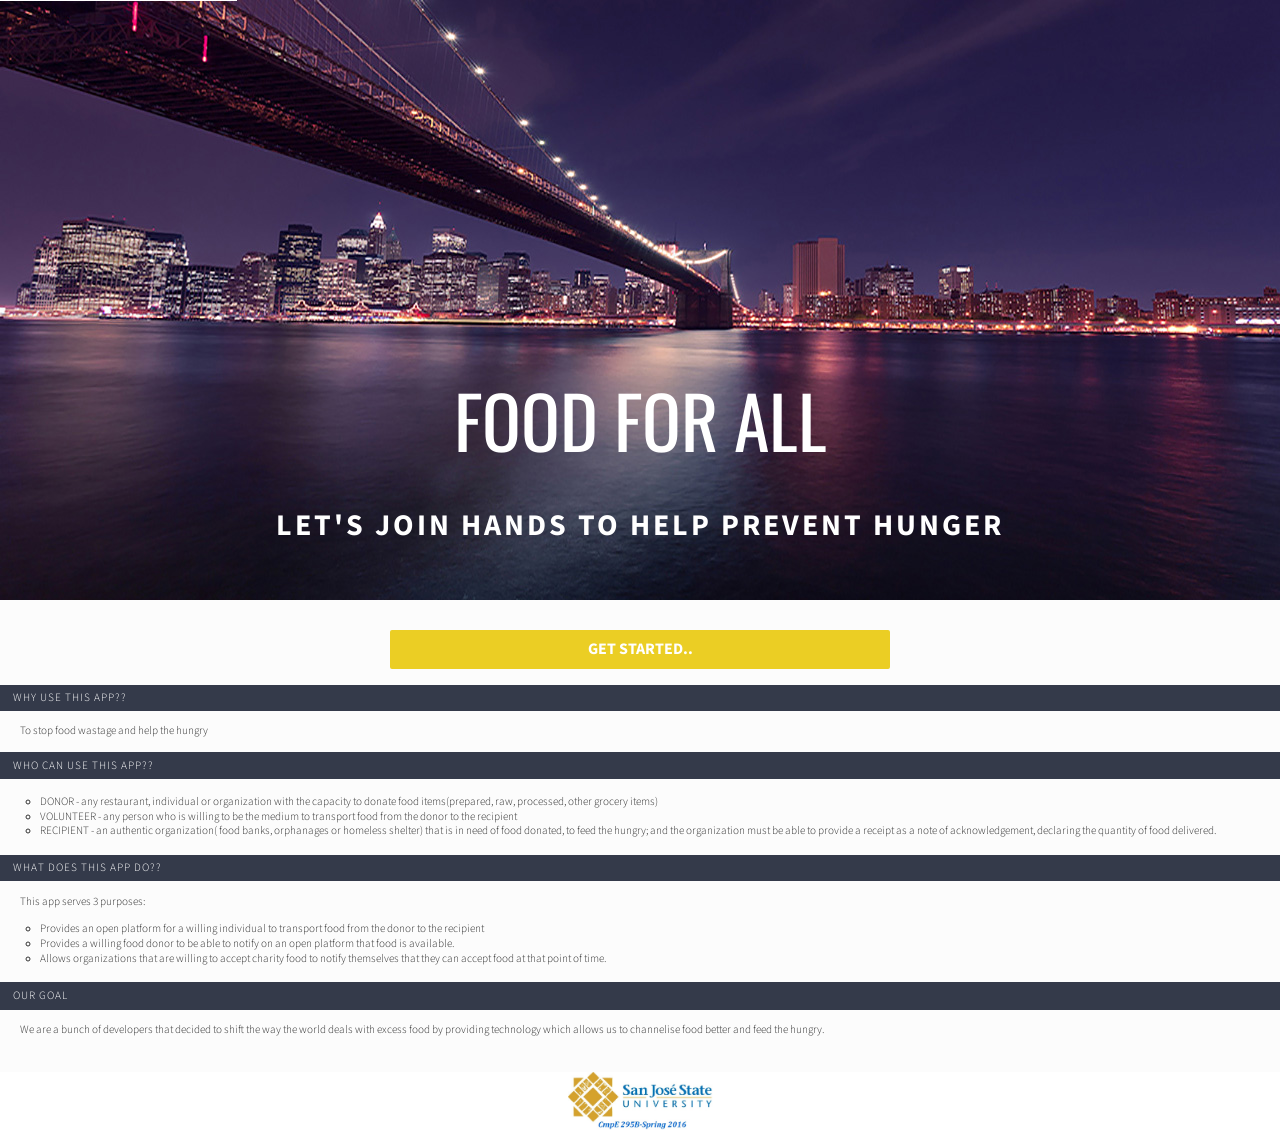
<file: HTML/index.html>
<!DOCTYPE html> 
<html> 
<head> 
<meta charset="utf-8">
<title>Food For All</title>
		<meta name="viewport" content="width=device-width, initial-scale=1.0, maximum-scale=1.0, user-scalable=no" />

		<!-- jQueryMobileCSS - styling-->
		<link rel="stylesheet" href="css/jqeury.mobile.theme.min.css" />
				
		<!-- jQueryMobile icons -->
		<link rel="stylesheet" href="css/jquery.mobile.icons.min.css" />
		
		<!-- jQueryMobile core CSS -->
		<link rel="stylesheet" href="css/jquery.mobile.min.css" />
		
		<!-- Owl stylesheet -->
		<link rel="stylesheet" href="css/owl.carousel.css">
		
		<!-- Owl Theme -->
		<link rel="stylesheet" href="css/owl.theme.css">
				
		<!-- NIGHTLY style -->
		<link rel="stylesheet" href="css/nightly.css" />
				
		<!-- Load Google Fonts -->
		<link href='http://fonts.googleapis.com/css?family=Source+Sans+Pro:300,400,600,700,900,300italic,400italic,600italic,700italic|Oswald:400,700' rel='stylesheet' type='text/css'>
		
		<!-- Load Font Awesome Icons -->
		<link rel="stylesheet" href="css/font-awesome.min.css">
		
		<!-- jQuery -->
		<script src="js/jquery.min.js"></script>
		
		<!-- jQueryMobile -->
		<script src="js/jquery.mobile.min.js"></script>
		
		<!-- Owl Carousel -->
		<script src="js/owl.carousel.min.js"></script>
		
		<!-- NIGHTLY JS -->
		<script src="js/nightly.js"></script>

		<!--<script type="text/javascript" src="http://ajax.googleapis.com/ajax/libs/jquery/1.3/jquery.min.js"></script>-->
		
		<script type="text/javascript">
 $(document).ready(function($) {
                            
                var time = 8; // time in seconds
                 
                  var $progressBar,
                      $bar, 
                      $elem, 
                      isPause, 
                      tick,
                      percentTime;
                 
              
                    $("#main-slider").owlCarousel({   
                          
                          slideSpeed : 700,
                          paginationSpeed : 700,
                          rewindSpeed : 1500,
                          singleItem : true,
						  pagination : false,
                          lazyLoad : true,
                          autoPlay : 10000,
                          stopOnHover : true,
                          navigation: false,
                          navigationText: [
                            "<i class='owl-nav-left fa fa-angle-left'></i>",
                            "<i class='owl-nav-right fa fa-angle-right'></i>"
                            ],
                          afterInit : progressBar,
                          afterMove : moved,
                          startDragging : pauseOnDragging
                       });
                 
                 
                    function progressBar(elem){
                      $elem = elem;
                      buildProgressBar();
                      start();
                    }
                 
                 
                    function buildProgressBar(){
                      $progressBar = $("<div>",{
                        id:"progressBar"
                      });
                      $bar = $("<div>",{
                        id:"bar"
                      });
                      $progressBar.append($bar).prependTo($elem);
                    }
                 
                    function start() {
                      
                      percentTime = 0;
                      isPause = false;
                      
                      tick = setInterval(interval, 10);
                    };
                 
                    function interval() {
                      if(isPause === false){
                        percentTime += 1 / time;
                        $bar.css({
                           width: percentTime+"%"
                         });
                         
                        if(percentTime >= 100){
                        
                          $elem.trigger('owl.next')
                        }
                      }
                    }
                 
                    function pauseOnDragging(){
                      isPause = true;
                    }
                 
                    function moved(){
                    
                      clearTimeout(tick);
                      start();
                    }
                 
                    
                     $elem.on('mouseover',function(){
                       isPause = true;
                     })
                     $elem.on('mouseout',function(){
                       isPause = false;
                     })
            })
			</script>

</head> 
<body>
<div data-role="page" id="page0" data-theme='b'>
<!-- BODY of PAGE-->
<div data-role="content">
		<div data-role="none" id="main-slider" class="owl-carousel">
                    <div class="item">
                      <img src="assets/blog-1.jpg" alt="pic1">
                      <div class="text">
                          <h1>Food for all</h1>
                          <h2>Let's join hands to help prevent hunger</h2>
                      </div>
                    </div>
                    <div class="item">
                      <img src="assets/blog-2.jpg" alt="pic2">
                      <div class="text">
                          <h1>Food for all</h1>
                          <h2>Stop food wastage and help the hungry!</h2>
                      </div>
                    </div>
    
                    <div class="item">
                      <img src="assets/blog-3.jpg" alt="pic3">
                      <div class="text">
                          <h1>Food for all</h1>
                          <h2>Donate or Volunteer to transfer food</h2>
                      </div>
                    </div>
    
                    <div class="item">
                      <img src="assets/blog-4.jpg" alt="pic4">
                      <div class="text">
                          <h1>Food for all</h1>
                          <h2>Channelising excess food to help a needy</h2>
                      </div>
                    </div>

                </div>
				<div style="text-align:center;">
						  <a href="FightHunger.html"><button data-role="none" class="nightly-button" style="font-weight:bold;" data-theme="a">GET STARTED..</button></a>
				</div>
				<div data-role="none">
				<p>
                <ul data-role="listview" data-icon="false" data-divider-theme="c">
				<li data-role="list-divider" style="font-size:70%;">Why use this app??</li>
                        <p style="margin-left:20px; font-size:70%;">To stop food wastage and help the hungry</p>
				<li data-role="list-divider" style="font-size:70%;">Who can use this app??</li>
					<p><ul style="font-size:70%;">
							<li>DONOR - any restaurant, individual or organization with the capacity to donate food items(prepared, raw, processed, other grocery items)</li>
							<li>VOLUNTEER - any person who is willing to be the medium to transport food from the donor to the recipient</li>
							<li>RECIPIENT - an authentic organization( food banks, orphanages or  homeless shelter) that is in need of food donated, to feed the hungry; and the organization must be able to provide a receipt as a note of acknowledgement, declaring the quantity of food delivered.</li>
						</ul></p>
					<li data-role="list-divider" style="font-size:70%;">What does this app do??</li>
                        <p style="margin-left:20px; font-size:70%;">This app serves 3 purposes:
						<ul style="font-size:70%;">
							<li>Provides an open platform for a willing individual to transport food from the donor to the recipient</li>
							<li>Provides a willing food donor to be able to notify on an open platform that food is available.</li>
							<li>Allows organizations that are willing to accept charity food to notify themselves that they can accept food at that point of time.</li>
						</ul></p>
						<li data-role="list-divider" style="font-size:70%;">OUR GOAL</li>
                        <p style="margin-left:20px; font-size:70%;">We are a bunch of developers that decided to shift the way the world deals with excess food by providing technology which allows us to channelise food better and feed the hungry.</p>
				</ul>
                </p>
				</div>
</div>
	<!--FOOTER OF PAGE-->
 <div data-role="footer" data-theme="none" data-border="false">
 <div style="text-align:center;">
				<img src="assets/logo.jpg" alt="logo" width="145" />
				</div>
            </div>
</div>                	
</body>
</html>
</file>
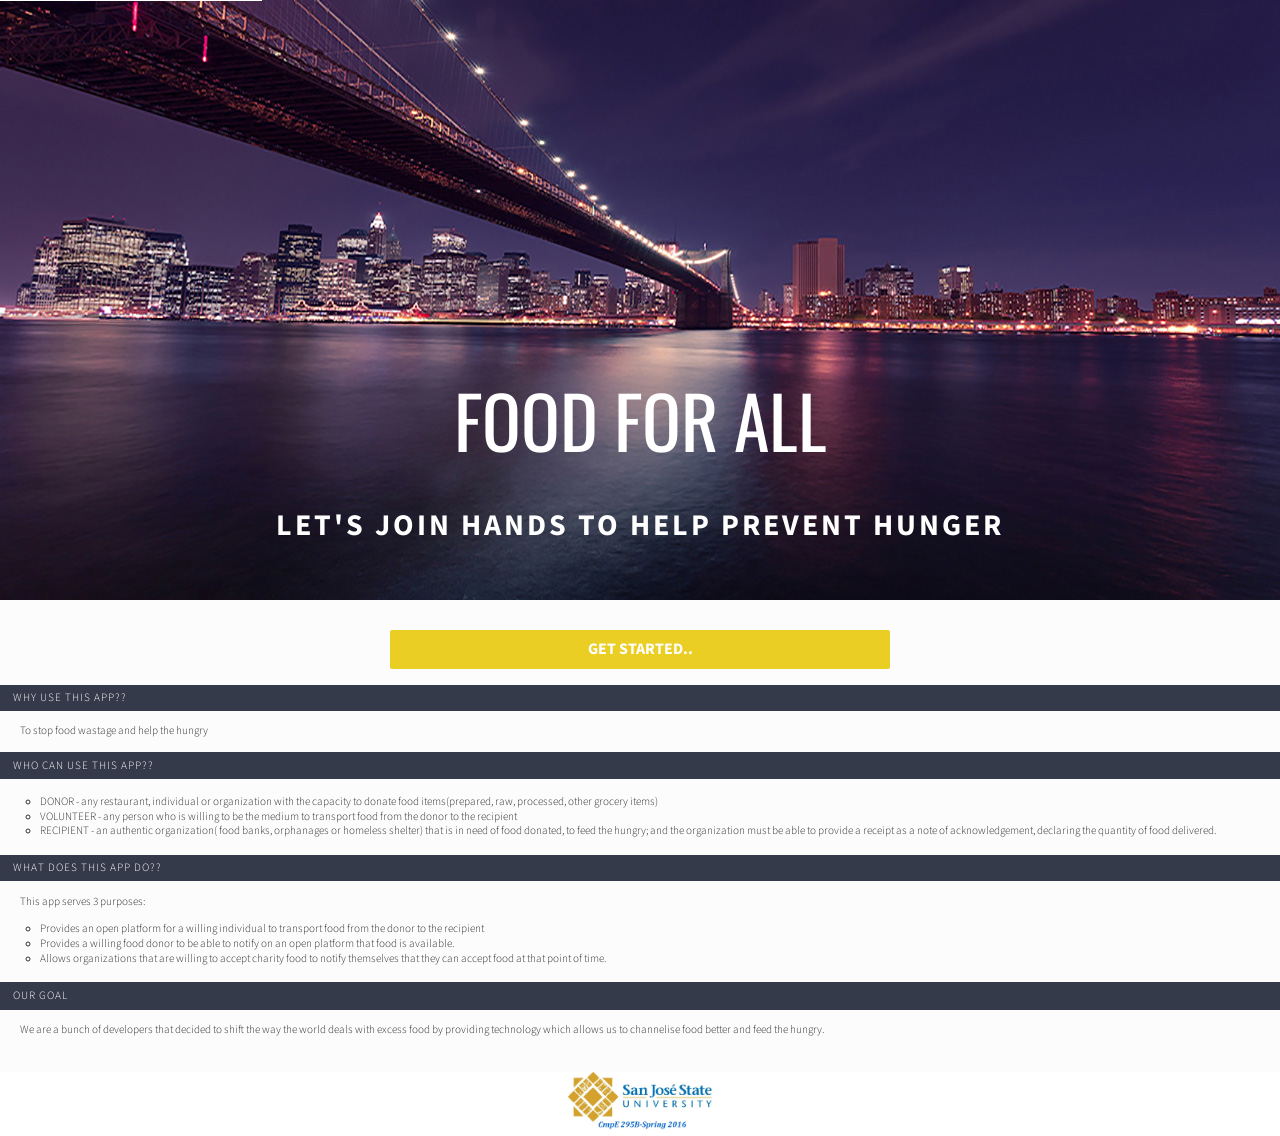
<file: HTML/about.html>
<!DOCTYPE html> 
<html> 
<head> 
<meta charset="utf-8">
<title>Food For All</title>
		<meta name="viewport" content="width=device-width, initial-scale=1.0, maximum-scale=1.0, user-scalable=no" />

		<!-- jQueryMobileCSS - styling-->
		<link rel="stylesheet" href="css/jqeury.mobile.theme.min.css" />
				
		<!-- jQueryMobile icons -->
		<link rel="stylesheet" href="css/jquery.mobile.icons.min.css" />
		
		<!-- jQueryMobile core CSS -->
		<link rel="stylesheet" href="css/jquery.mobile.min.css" />
		
		<!-- Owl stylesheet -->
		<link rel="stylesheet" href="css/owl.carousel.css">
		
		<!-- Owl Theme -->
		<link rel="stylesheet" href="css/owl.theme.css">
				
		<!-- NIGHTLY style -->
		<link rel="stylesheet" href="css/nightly.css" />
				
		<!-- Load Google Fonts -->
		<link href='http://fonts.googleapis.com/css?family=Source+Sans+Pro:300,400,600,700,900,300italic,400italic,600italic,700italic|Oswald:400,700' rel='stylesheet' type='text/css'>
		
		<!-- Load Font Awesome Icons -->
		<link rel="stylesheet" href="css/font-awesome.min.css">
		
		<!-- jQuery -->
		<script src="js/jquery.min.js"></script>
		
		<!-- jQueryMobile -->
		<script src="js/jquery.mobile.min.js"></script>
		
		<!-- Owl Carousel -->
		<script src="js/owl.carousel.min.js"></script>
		
		<!-- NIGHTLY JS -->
		<script src="js/nightly.js"></script>

		<!--<script type="text/javascript" src="http://ajax.googleapis.com/ajax/libs/jquery/1.3/jquery.min.js"></script>-->
		
		<script type="text/javascript">
		if(!(localStorage.length))
	{
		window.location.href="index.html";
	}
 $(document).ready(function($) {
                            
                var time = 8; // time in seconds
                 
                  var $progressBar,
                      $bar, 
                      $elem, 
                      isPause, 
                      tick,
                      percentTime;
                 
              
                    $("#main-slider").owlCarousel({   
                          
                          slideSpeed : 700,
                          paginationSpeed : 700,
                          rewindSpeed : 1500,
                          singleItem : true,
						  pagination : false,
                          lazyLoad : true,
                          autoPlay : 10000,
                          stopOnHover : true,
                          navigation: false,
                          navigationText: [
                            "<i class='owl-nav-left fa fa-angle-left'></i>",
                            "<i class='owl-nav-right fa fa-angle-right'></i>"
                            ],
                          afterInit : progressBar,
                          afterMove : moved,
                          startDragging : pauseOnDragging
                       });
                 
                 
                    function progressBar(elem){
                      $elem = elem;
                      buildProgressBar();
                      start();
                    }
                 
                 
                    function buildProgressBar(){
                      $progressBar = $("<div>",{
                        id:"progressBar"
                      });
                      $bar = $("<div>",{
                        id:"bar"
                      });
                      $progressBar.append($bar).prependTo($elem);
                    }
                 
                    function start() {
                      
                      percentTime = 0;
                      isPause = false;
                      
                      tick = setInterval(interval, 10);
                    };
                 
                    function interval() {
                      if(isPause === false){
                        percentTime += 1 / time;
                        $bar.css({
                           width: percentTime+"%"
                         });
                         
                        if(percentTime >= 100){
                        
                          $elem.trigger('owl.next')
                        }
                      }
                    }
                 
                    function pauseOnDragging(){
                      isPause = true;
                    }
                 
                    function moved(){
                    
                      clearTimeout(tick);
                      start();
                    }
                 
                    
                     $elem.on('mouseover',function(){
                       isPause = true;
                     })
                     $elem.on('mouseout',function(){
                       isPause = false;
                     })
            })
			//Function navigate ... about.html
function navigate()
			{
			var role=localStorage.getItem("role");
			if(role=="donor")
			{
			document.getElementById('navigat').href="donoractivitypage.html";
			}
			else if(role=="volunteer")
			{
				document.getElementById('navigat').href="volactivitypage.html";
				
			}
			else
			{
				document.getElementById('navigat').href="recactivitypage.html";
			}
			}
			</script>

</head> 
<body>
<div data-role="page" id="pageAbout" data-theme='b'>
<div data-role="panel" data-display="push" id="sidebar" data-theme="a">
	             <ul data-role="listview">
	                     	<li data-icon='false'><a data-ajax="false" id="navigat" href="#" onclick="navigate();"><i class="fa fa-home fa-fw"></i>Home</a></li>
							<li data-icon='false'><a data-ajax="false" href="about.html"><i class="fa fa-file-o fa-fw"></i>About</a></li>
							<li data-icon='false'><a data-ajax="false" href="#"><i class="fa fa-clock-o fa-fw"></i>History</a></li>
							<li data-icon='false' class="menu-item-has-children"><a href="#"><i class="fa fa-exchange fa-fw"></i>Contact Us</a>
								<ul data-role="listview" class="sub-menu">
									<li data-icon='false'><a data-ajax="false" href="mailto:cmpe295asjsu@gmail.com"><i class="fa fa-envelope fa-fw"></i>Email</a></li>
									<li data-icon='false'><a data-ajax="false" href="tel:4088169958"><i class="fa fa-phone fa-fw"></i>Call</a></li>
								</ul>
							</li>
						
							<li data-icon='false' class="menu-item-has-children"><a href="#"><i class="fa fa-user fa-fw"></i>Tell Friends</a>
								<ul data-role="listview" class="sub-menu">
									<li data-icon='false'><a data-ajax="false" href="#"><i class="fa fa-facebook fa-fw"></i>Facebook</a></li>
									<li data-icon='false'><a data-ajax="false" href="#"><i class="fa fa-twitter fa-fw"></i>Twitter</a></li>
								</ul>						
							</li>
							<li data-icon='false'><a data-ajax="false" href="logout.html"><i class="fa fa-key fa-fw"></i>Logout</a></li>

				</ul>                         
	         </div>
			 
<!--HEADER OF PAGE-->
		
	         <div data-role="header" data-tap-toggle="false" data-theme='b'>
	             <a href='#sidebar' data-role="none"><img src="images/menu-icon.png" alt="sidebar" id="header-menu-icon" /></a>
	             <h1 class="header-title">Food For All</h1>    
	         </div>
<!-- BODY of PAGE-->
<div data-role="content">
		<div data-role="none" id="main-slider" class="owl-carousel">
                    <div class="item">
                      <img src="assets/blog-1.jpg" alt="pic1">
                      <div class="text">
                          <h1>Food for all</h1>
                          <h2>Let's join hands to help prevent hunger</h2>
                      </div>
                    </div>
                    <div class="item">
                      <img src="assets/blog-2.jpg" alt="pic2">
                      <div class="text">
                          <h1></h1>
                          <h2>Stop food wastage and help the hungry!</h2>
                      </div>
                    </div>
    
                    <div class="item">
                      <img src="assets/blog-3.jpg" alt="pic3">
                      <div class="text">
                          <h1>Food for all</h1>
                          <h2>Donate or Volunteer to transfer food</h2>
                      </div>
                    </div>
    
                    <div class="item">
                      <img src="assets/blog-4.jpg" alt="pic4">
                      <div class="text">
                          <h1>Food for all</h1>
                          <h2>Channelising excess food to help a needy</h2>
                      </div>
                    </div>

                </div>
				
						  <h3>About 'Food for all'</h3>
			
				<div data-role="none">
				<p>
                <ul data-role="listview" data-icon="false" data-divider-theme="b">
				<li data-role="list-divider" style="font-size:70%;">Why use this app??</li>
                        <p style="margin-left:20px; font-size:70%;">To stop food wastage and help the hungry</p>
				<li data-role="list-divider" style="font-size:70%;">Who can use this app??</li>
					<p><ul style="font-size:70%;">
							<li>DONOR - any restaurant, individual or organization with the capacity to donate food items(prepared, raw, processed, other grocery items)</li>
							<li>VOLUNTEER - any person who is willing to be the medium to transport food from the donor to the recipient</li>
							<li>RECIPIENT - an authentic organization( food banks, orphanages or  homeless shelter) that is in need of food donated, to feed the hungry; and the organization must be able to provide a receipt as a note of acknowledgement, declaring the quantity of food delivered.</li>
						</ul></p>
					<li data-role="list-divider" style="font-size:70%;">What does this app do??</li>
                        <p style="margin-left:20px; font-size:70%;">This app serves 3 purposes:
						<ul style="font-size:70%;">
							<li>Provides an open platform for a willing individual to transport food from the donor to the recipient</li>
							<li>Provides a willing food donor to be able to notify on an open platform that food is available.</li>
							<li>Allows organizations that are willing to accept charity food to notify themselves that they can accept food at that point of time.</li>
						</ul></p>
						<li data-role="list-divider" style="font-size:70%;">OUR GOAL</li>
                        <p style="margin-left:20px; font-size:70%;">We are a bunch of developers that decided to shift the way the world deals with excess food by providing technology which allows us to channelise food better and feed the hungry.</p>
				</ul>
                </p>
				</div>
</div>
	<!--FOOTER OF PAGE-->
 <div data-role="footer" data-theme="none" data-border="false">
 <div style="text-align:center;">
				<img src="assets/logo.jpg" alt="logo" width="145" />
				</div>
            </div>
			<div data-role="footer" data-position="fixed" data-border="false" data-tap-toggle="false">
            	<div data-role="navbar">
            		<ul>
            			<li><a href="contact.php"><i class="fa fa-map-marker fa-fw"></i><span>Map</span></a></li>
            			<li><a href="tel:123456789"><i class="fa fa-phone fa-fw"></i><span>Call</span></a></li>
            			<li><a href="mailto:cmpe295asjsu@gmail.com"><i class="fa fa-envelope fa-fw"></i><span>E-mail</span></a></li>
            			<li><a href="https://www.facebook.com/lukepostulka"><i class="fa fa-facebook fa-fw"></i><span>Facebook </span></a></li>
            			<li><a href="https://twitter.com/lukepostulka"><i class="fa fa-twitter fa-fw"></i><span>Twitter</span></a></li>
            		</ul>
            	</div>
            </div>
</div>                	
</body>
</html>
</file>
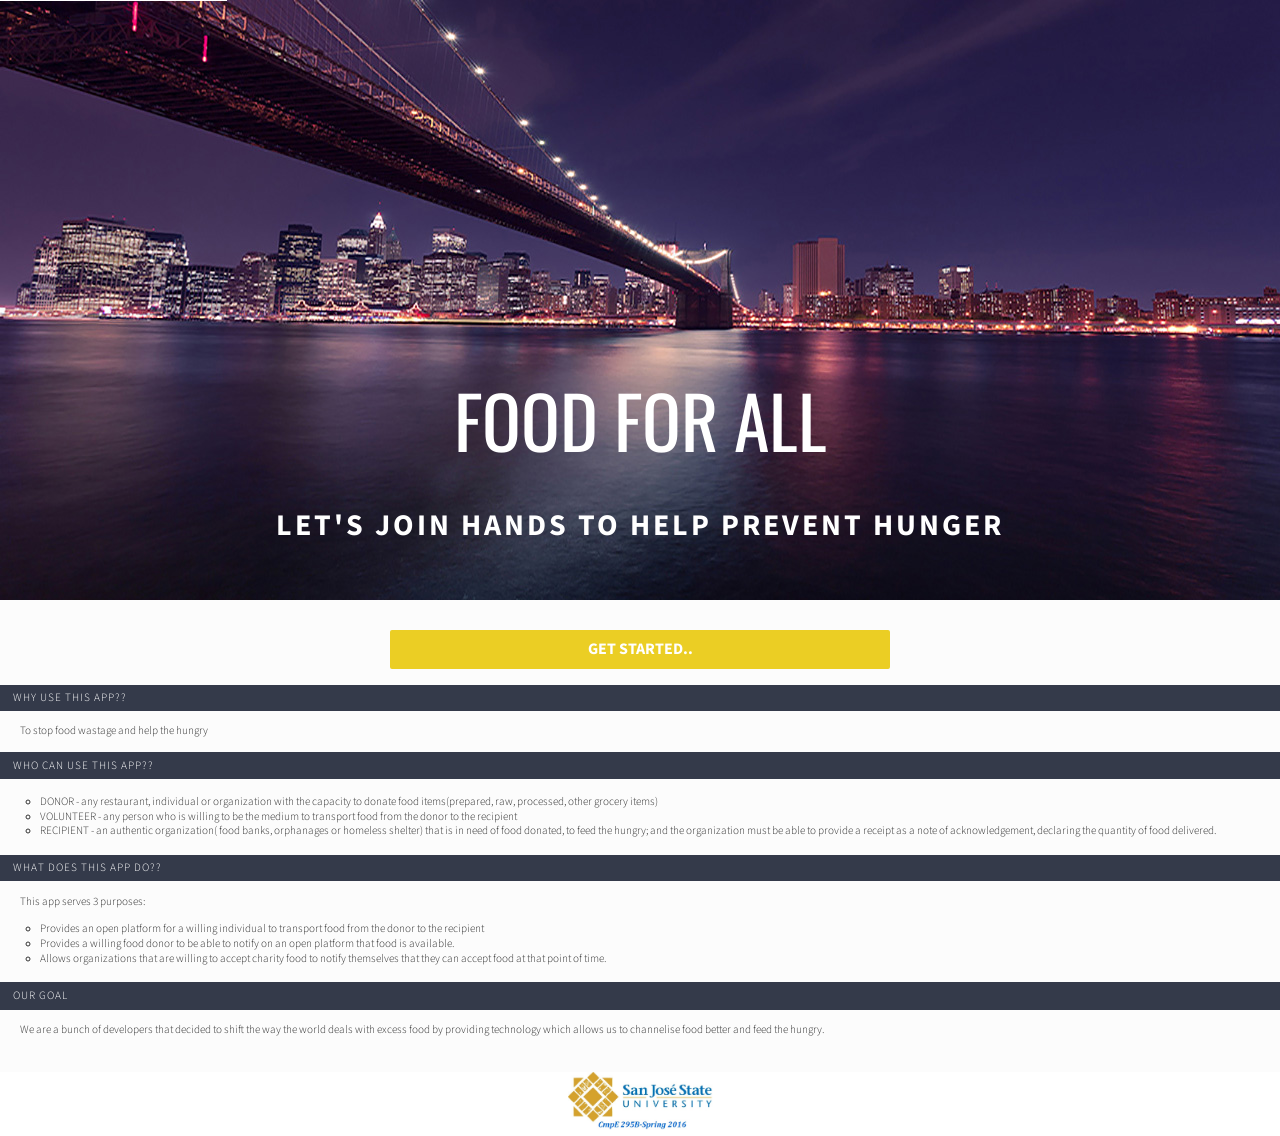
<file: HTML/settings.html>
<!DOCTYPE HTML>
<html>
    <head>
    <title>Settings</title>
		<meta name="viewport" content="width=device-width, initial-scale=1.0, maximum-scale=1.0, user-scalable=no" />

		<!-- jQueryMobileCSS - styling-->
		<link rel="stylesheet" href="css/jqeury.mobile.theme.min.css" />
		
		<!-- jQueryMobile icons -->
		<link rel="stylesheet" href="css/jquery.mobile.icons.min.css" />

		<!-- jQueryMobile core CSS -->
		<link rel="stylesheet" href="css/jquery.mobile.min.css" />
		
		<!-- NIGHTLY style -->
		<link rel="stylesheet" href="css/nightly.css" />
		
		<!-- Load Google Fonts -->
		<link href='http://fonts.googleapis.com/css?family=Source+Sans+Pro:300,400,600,700,300italic,400italic,600italic,700italic' rel='stylesheet' type='text/css'>
		
		<!-- Load Font Awesome Icons -->
		<link rel="stylesheet" href="css/font-awesome.min.css">
		
		<link rel="stylesheet" href="css/project.css">

		<!-- jQuery -->
		<script src="js/jquery.min.js"></script>
		
		<!-- jQueryMobile -->
		<script src="js/jquery.mobile.min.js"></script>
		
		<!-- NIGHTLY JS -->
		<script src="js/nightly.js"></script>
		
		<script type="text/javascript" src="jquery.form.js"></script>
		

    </head>
	<script type="text/javascript">
	if(!(localStorage.length))
	{
		window.location.href="index.html";
	}
	var num=0;
	$( document ).ready(function() {
	console.log("ready");
	var data=localStorage.getItem("email");
    $.ajax({
    url: "../PHP/settings.php",
	type:"POST",
    data:{email:data},
    dataType: 'json',
    success: function(data) 
    {  
  		document.getElementById('fullname').value=data.fullname;
		document.getElementById('email').value=data.email;
		document.getElementById('phonenumber').value=data.phonenumber;
		document.getElementById('address').value=data.address;
		document.getElementById('city').value=data.City;
		document.getElementById('password').value=data.password;
		document.getElementById('address').value=data.address;
		document.getElementById("myImage").src=data.image;
		console.log(data.src);
		var ddl = document.getElementById('state');
		var opts = ddl.options.length;
		for (var i=0; i<opts; i++){
		if (ddl.options[i].value == data.State){
        ddl.options[i].selected = true;
		ddl.selectedIndex=i;
		ddl.value=ddl.options[i].value;
		console.log(data.State);
		console.log(ddl.options[i]);
		




        break;
		}
		}
		document.getElementById('zip').value=data.zip;
		
     },
    error : function()
    {
        //$(this).dialog("close");
    }
    }); 
});

$(function() {

$("#updateform").submit(function(){
localStorage.setItem("email",document.getElementById('email').value);
var data = $('#updateform').serialize();
$.ajax({
    url: (num==0)?"../PHP/settings.php": "settings.html",
    type: "POST",
    data: data,
    dataType: 'json',
    success: function(data) 
    {  
		if(data.status==401)
		{
		$('#displayerror').html(data.msg).show(); 
		}
		else
		{
				$('#displayerror').hide();
				$('#displaycorrect').html(data.msg).show(); 
		}
  		
     },
    error : function()
    {
        //$(this).dialog("close");
    }
    }); 
    return false; 
});
});
function changefocus()
{
	document.getElementById('zip').readOnly=false;
	document.getElementById('city').readOnly=false;
	document.getElementById('city').focus();
	document.getElementById('state').readOnly=false;
	
}
function validate()
{
			var pass=document.getElementById('password').value;
			var valid1=/[#@!$%^&*()+=\-\[\]\';,.\/{}|":<>?~\\\\"]+/;
			var  valid2=/[a-z]+/;
			var  valid3=/[0-9]+/;
			 var valid4=/[A-Z]+/;			 
			 if((valid1.test(pass)) && (valid2.test(pass)) && (valid3.test(pass)) && (valid4.test(pass)))
			 {
				num=0;
				document.getElementById("displayerror").style.display= "none";
				return true;
				
				
			 }
			 else
			 {
			 num=1;
			document.getElementById("displayerror").style.display= "";
			 document.getElementById("displayerror").innerHTML= "Password must contain atleast: one capital alphabet, one small alphabet ,one number and one special character";
			  return false;
			 }
}
function imageupload()
{
	if(document.getElementById('maindiv').style.display=='none')
	{
	document.getElementById('maindiv').style.display='block';
	//$(document).ready(function() {
var data=localStorage.getItem("email");
	var options = {
		beforeSubmit:  showRequest,
		success:       showResponse,
		url:       '../PHP/saveimage.php',  // your upload script
		method:   'POST',
		data:	{email:data},
		dataType:  'json'
	};
	$('#imageform').submit(function() {
		$('#message').html('');
		$(this).ajaxSubmit(options);
		return false;
	});
//}); 
function showRequest(formData, jqForm, options) { //formdata is equivalent to the multipart /form-data and jqForm is a plugin which is an efficient way to submit the form data to the back end.
	var fileToUploadValue = $('input[name=fileToUpload]').fieldValue();
	if (!fileToUploadValue[0]) {
		$('#message').html('Please select a file.');
		return false;
	} 
	return true;
} 
function showResponse(data, statusText)  {
	if (statusText == 'success') {
		
		if(data.status== 401)
		{
			$('#message').html(data.msg);
		}
		else
		{
		$('#message').html("File uploaded successfully.");
		document.getElementById("myImage").src="";
		document.getElementById("myImage").src=data.src;
		//window.location.href="settings.html";
		location.reload();
		}
		console.log(data);
	} else {
		$('#message').html('Unknown error!');
	}
} 
}
else{
		document.getElementById('maindiv').style.display='none';
	}
	return false;
}
	</script>
    <body>
    
        <section data-role="page" id="pageSettings" data-theme='b'>
			<div data-role="panel" data-display="push" id="sidebar" data-theme="a">
	             <ul data-role="listview">
	                     	<li data-icon='false'><a data-ajax="false" href="donoractivitypage.html"><i class="fa fa-home fa-fw"></i>Home</a></li>
							<li data-icon='false'><a data-ajax="false" href="about.html"><i class="fa fa-file-o fa-fw"></i>About</a></li>
							<li data-icon='false'><a data-ajax="false" href="#"><i class="fa fa-clock-o fa-fw"></i>History</a></li>
							<li data-icon='false' class="menu-item-has-children"><a href="#"><i class="fa fa-exchange fa-fw"></i>Contact Us</a>
								<ul data-role="listview" class="sub-menu">
									<li data-icon='false'><a data-ajax="false" href="mailto:cmpe295asjsu@gmail.com"><i class="fa fa-envelope fa-fw"></i>Email</a></li>
									<li data-icon='false'><a data-ajax="false" href="tel:4088169958"><i class="fa fa-phone fa-fw"></i>Call</a></li>
								</ul>
							</li>
						
							<li data-icon='false' class="menu-item-has-children"><a href="#"><i class="fa fa-user fa-fw"></i>Tell Friends</a>
								<ul data-role="listview" class="sub-menu">
									<li data-icon='false'><a data-ajax="false" href="#"><i class="fa fa-facebook fa-fw"></i>Facebook</a></li>
									<li data-icon='false'><a data-ajax="false" href="#"><i class="fa fa-twitter fa-fw"></i>Twitter</a></li>
								</ul>						
							</li>
							<li data-icon='false'><a data-ajax="false" href="logout.html"><i class="fa fa-key fa-fw"></i>Logout</a></li>

				</ul>                         
	         </div> <!-- left side bar -->

  			
            <div data-role="panel" data-display="push" id="sidebar-right" data-position="right" data-theme="a" class="theme-b">
			<img id = "myImage" src="" class="sidebarimage"  ></img>
	            <ul data-role="listview">
				<!--<li><img src="assets/blog-1.jpg" width="21%" align="right" ></img></li>-->
					<li data-icon='false'><a data-ajax="false" href="#" onclick="return imageupload();"> <i class="fa fa-pencil-square-o fa-lg"></i>Edit Photo</a></li>	
					<div class="maindiv" id="maindiv" style="display:none;">
						<form method ="post" id="imageform" action= ""  data-ajax="false">
							<div class="seconddiv">		
								<input type="file" name="fileToUpload" id="fileToUpload" value="" placeholder="Choose your photo" data-theme="a" />
								<input type="submit" id="buttonForm" value="Submit" data-theme="b"/>
							</div>
						</form>
						<p id="message" class="message"></p>
					</div>
		 
		
				</ul>
	         </div> <!-- #right-sidebar -->

          
     			<section data-role="header" data-tap-toggle="false" data-theme='b'>
              <a href='#sidebar' data-role="none"><img src="images/menu-icon.png" alt="sidebar" id="header-menu-icon" /></a>
              <h1 class="header-title">Settings</h1>
               <a href='#sidebar-right' data-role="none" id="a-right-sidebar"><img src="images/right-menu-icon.png" alt="sidebar" id="header-search-icon" /></a>

          </section>
		  
            
            <section data-role="content">
			
			<form action="../PHP/settings.php" method="post" id="updateform" >
			<section style="padding:10px 20px;">
			
			
			<label for="un" >Full Name</label>
			<input  data-role="none" class="textboxWidth" type="text" name="fullname" pattern="^[A-Za-z ]+$" title="Should contain only alphabets" id="fullname" value="" placeholder="name" required="required" readonly="readonly" />
			<i class="fa fa-pencil-square-o fa-lg" onclick="document.getElementById('fullname').readOnly=false;document.getElementById('fullname').focus();"></i>
			<!--<img src="assets/blog-1.jpg" width="21%" align="right" ></img>->
			<!--<h5 class="textboxWidth1"><a href="#">Edit Photo</a></h5>-->
			
			
	    
			<label for="un" >E-mail</label>
			<input data-role="none" class="textboxWidth" type="email" name="email" id="email" value="" placeholder="email"  required="required" readonly="readonly" />
			<i class="fa fa-pencil-square-o fa-lg"  onclick="document.getElementById('email').readOnly=false;document.getElementById('email').focus();"></i>
		

		
			<label for="un" >Password</label>
			<input data-role="none" class="textboxWidth" type="password" name="password"  id="password" value="" placeholder="password" required="required" readonly="readonly" onkeyup="validate();" />
		    <i class="fa fa-pencil-square-o fa-lg" onclick="document.getElementById('password').readOnly=false;document.getElementById('password').focus();"></i>
			
			<label for="un" >Phone number</label>
			<input data-role="none" class="textboxWidth" type="tel" name="phonenumber" pattern="(^\([\d]{3}\)\s[\d]{3}\s[\d]{4}$)|(^[\d]{3}\s[\d]{3}\s[\d]{4}$)|(^\([\d]{3}\)\s[\d]{3}[-][\d]{4}$)|(^[\d]{3}[\d]{3}[\d]{4}$)" title="Give valid 10 digit phone number" id="phonenumber" value="" placeholder="phonenumber" required="required" readonly="readonly" />
		    <i class="fa fa-pencil-square-o fa-lg" onclick="document.getElementById('phonenumber').readOnly=false;document.getElementById('phonenumber').focus();"></i>
				
		<label for="un" >Address</label>
		  <input type="text" data-role="none" class="textboxWidth" rows="50" cols="50" name="address" id="address" value="" placeholder="address" data-theme="a" readonly="readonly"/>
		   <i class="fa fa-pencil-square-o fa-lg" onclick="document.getElementById('address').readOnly=false;document.getElementById('address').focus();"></i>
		   
		   
			
		    
		   
		  <fieldset class="ui-grid-e">
		    
    <section class="ui-block-a"><label for="un" >City</label>
	<input type="text"  name="City" id="city" value="" placeholder="city" data-theme="a" required="required" readonly="readonly"/>
	</section>
	
  <section class="ui-block-b">
  <label for="un" >State</label>
		  <select id="state" name="State" readonly="readonly" data-mini="true" required="required">
		  <option selected value="">Select..</option>
	<option value="Alabama">AL</option>
	<option value="Alaska">AK</option>
	<option value="Arizona">AZ</option>
	<option value="Arkansas">AR</option>
	<option value="California">CA</option>
	<option value="Colorado">CO</option>
	<option value="Connecticut">CT</option>
	<option value="Delaware">DE</option>
	<option value="Dist of Columbia">DC</option>
	<option value="Florida">FL</option>
	<option value="Georgia">GA</option>
	<option value="Hawaii">HI</option>
	<option value="Idaho">ID</option>
	<option value="Illinois">IL</option>
	<option value="IN">IN</option>
	<option value="IA">IA</option>
	<option value="KS">KS</option>
	<option value="KY">KY</option>
	<option value="LA">LA</option>
	<option value="ME">ME</option>
	<option value="MD">MD</option>
	<option value="MA">MA</option>
	<option value="MI">MI</option>
	<option value="MN">MN</option>
	<option value="MS">MS</option>
	<option value="MO">MO</option>
	<option value="MT">MT</option>
	<option value="NE">NE</option>
	<option value="NV">NV</option>
	<option value="NH">NH</option>
	<option value="NJ">NJ</option>
	<option value="NM">NM</option>
	<option value="NY">NY</option>
	<option value="NC">NC</option>
	<option value="ND">ND</option>
	<option value="OH">OH</option>
	<option value="OK">OK</option>
	<option value="OR">OR</option>
	<option value="PA">PA</option>
	<option value="RI">RI</option>
	<option value="SC">SC</option>
	<option value="SD">SD</option>
	<option value="TN">TN</option>
	<option value="TX">TX</option>
	<option value="UT">UT</option>
	<option value="VT">VT</option>
	<option value="VA">VA</option>
	<option value="WA">WA</option>
	<option value="WV">WV</option>
	<option value="WI">WI</option>
	<option value="WY">WY</option>
</select>
</section>
		
    <section class="ui-block-c"><label for="un" >Zipcode</label>
	 <input type="text"  name="zip" id="zip" data-role="none" class="textboxWidth2" pattern="^([0-9]{1}[1-9]{1}[0-9]{3})$" title="5 digits only" value="" placeholder="zip" data-theme="a" required="required" readonly="readonly" />
	 <i class="fa fa-pencil-square-o fa-lg " onclick="changefocus();"></i> 
	 </section>
	<!--<section class="ui-block-d">
	<i class="fa fa-pencil-square-o fa-lg " onclick="changefocus();"></i>
	</section>-->
	 
</fieldset>
 
			<label for="un" >Country</label>
		  <input type="text" data-role="none" class="textboxWidth" name="Country" id="country" value="USA" placeholder="country" data-theme="a" readonly />
		 
			<button type="submit" data-role="none"  class="nightly-button" data-theme="b"><i class="fa fa-check-circle"></i>Save</button>  	
	  </form>
	  </section>
            			<!-- <div id="displayerror" style="display:none;color:red;"></div>
						 <div id="displaycorrect" style="display:none;color:green;"></div>-->
						 <div  id="displayerror" style="display:none" class='nightly-alert nightly-alert-error'>
	<i class='fa fa-2x fa-exclamation fa-fw'></i>
	
</div>

						<div  id="displaycorrect" style="display:none;" class='nightly-alert nightly-alert-success'>
    <class='fa fa-2x fa-check fa-fw'></i>
  
</div>
						 
						 <div data-role="footer" data-theme="none" data-border="false">
 <div style="text-align:center;">
				<img src="assets/logo.jpg" alt="logo" width="145" />
				</div>
            </div>
			<div data-role="footer" data-position="fixed" data-border="false" data-tap-toggle="false">
            	<div data-role="navbar">
            		<ul>
            			<li><a href="contact.php"><i class="fa fa-map-marker fa-fw"></i><span>Map</span></a></li>
            			<li><a href="tel:123456789"><i class="fa fa-phone fa-fw"></i><span>Call</span></a></li>
            			<li><a href="mailto:cmpe295asjsu@gmail.com"><i class="fa fa-envelope fa-fw"></i><span>E-mail</span></a></li>
            			<li><a href="https://www.facebook.com/lukepostulka"><i class="fa fa-facebook fa-fw"></i><span>Facebook </span></a></li>
            			<li><a href="https://twitter.com/lukepostulka"><i class="fa fa-twitter fa-fw"></i><span>Twitter</span></a></li>
            		</ul>
            	</div>
            </div>
			  </section>

    </body>
</html>
</file>
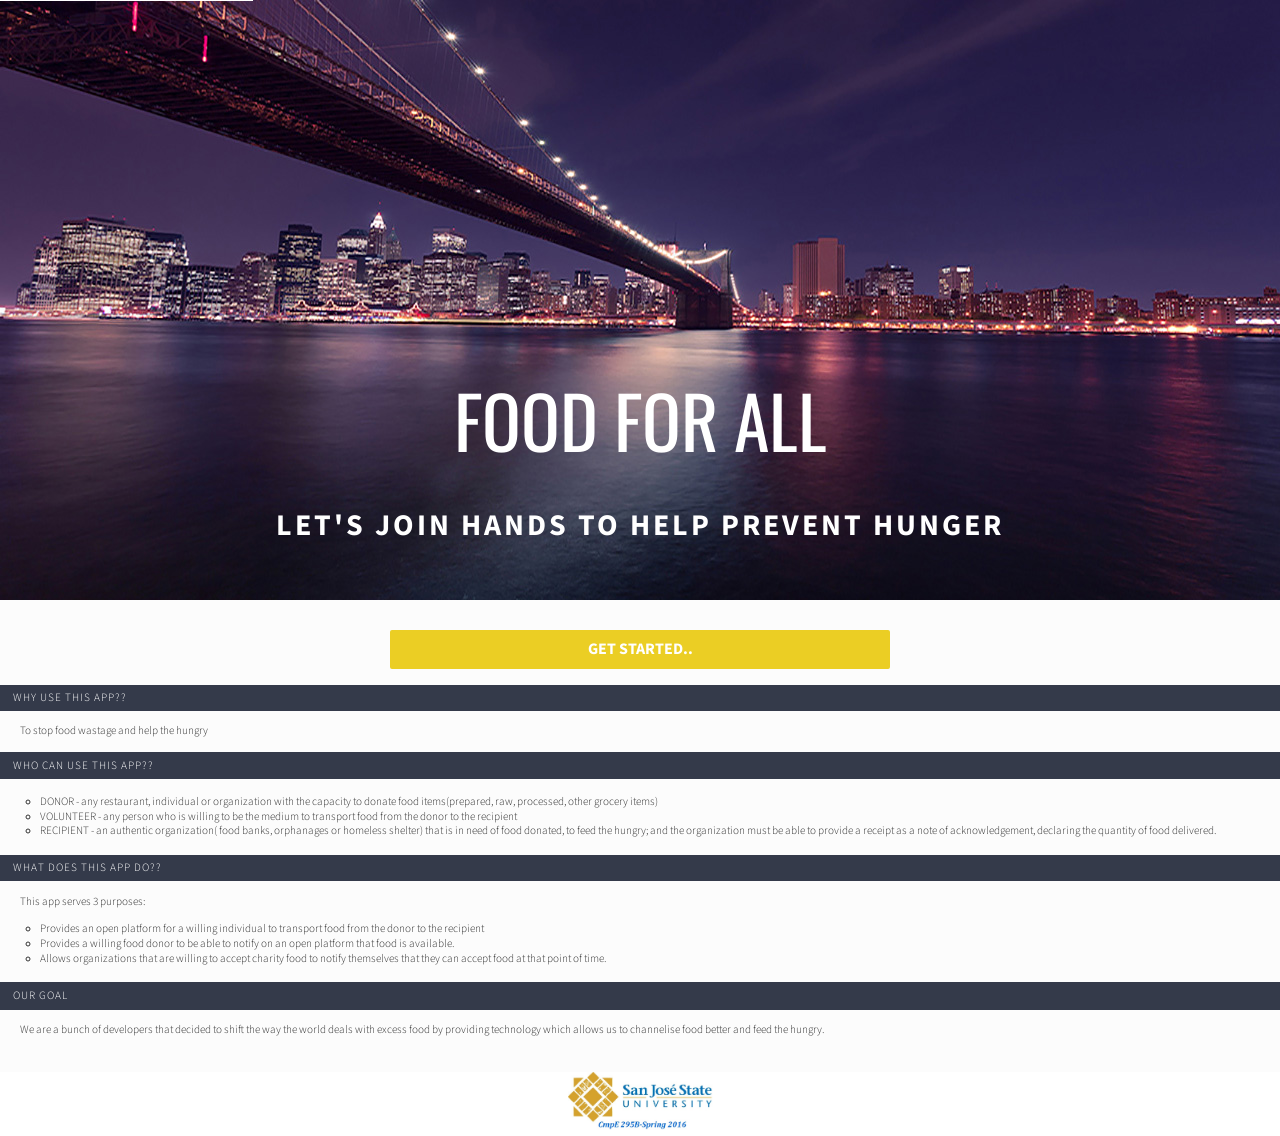
<file: HTML/settings_recipient.html>
<!DOCTYPE HTML>
<html>
    <head>
    <title>Settings</title>
		<meta name="viewport" content="width=device-width, initial-scale=1.0, maximum-scale=1.0, user-scalable=no" />

		<!-- jQueryMobileCSS - styling-->
		<link rel="stylesheet" href="css/jqeury.mobile.theme.min.css" />
		
		<!-- jQueryMobile icons -->
		<link rel="stylesheet" href="css/jquery.mobile.icons.min.css" />

		<!-- jQueryMobile core CSS -->
		<link rel="stylesheet" href="css/jquery.mobile.min.css" />
		
		<!-- NIGHTLY style -->
		<link rel="stylesheet" href="css/nightly.css" />
		
		<!-- Load Google Fonts -->
		<link href='http://fonts.googleapis.com/css?family=Source+Sans+Pro:300,400,600,700,300italic,400italic,600italic,700italic' rel='stylesheet' type='text/css'>
		
		<!-- Load Font Awesome Icons -->
		<link rel="stylesheet" href="css/font-awesome.min.css">
		
		<link rel="stylesheet" href="css/project.css">

		<!-- jQuery -->
		<script src="js/jquery.min.js"></script>
		
		<!-- jQueryMobile -->
		<script src="js/jquery.mobile.min.js"></script>
		
		<!-- NIGHTLY JS -->
		<script src="js/nightly.js"></script>
		
        <script type="text/javascript" src="jquery.form.js"></script>
 

    </head>
	<script type="text/javascript">
	if(!(localStorage.length))
	{
		window.location.href="index.html";
	}
	var num=0,num_1=0,num_2=0;
	$( document ).ready(function() {
	console.log("ready");
	var data=localStorage.getItem("email");
    $.ajax({
    url: "../PHP/settings_recipient.php",
	type:"POST",
   data: {email:data},
    dataType: 'json',
    success: function(data) 
    {  
  		document.getElementById('fullname').value=data.fullname;
		document.getElementById('email').value=data.email;
		document.getElementById('address').value=data.address;
		document.getElementById('city').value=data.City;
		document.getElementById('password').value=data.password;
		document.getElementById('address').value=data.address;
		document.getElementById('website').value=data.website;
		document.getElementById("myImage").src=data.image;
		console.log(data.src);
		var start=document.getElementById('startTime');
		data.starthrs=data.starthrs.substring(0,5);
		var options1=start.options.length;
		for(var i=0;i<options1;i++)
		{
			if(start.options[i].value==data.starthrs)
			{
				start.options[i].selected = true;
				//start.value=start.options[i].value;
				start.selectedIndex=i;
				break;
			}
		}
		var end=document.getElementById('endTime');
		var options1=end.options.length;
		data.endhrs=data.endhrs.substring(0,5);
		console.log(data.endhrs);
		for(var i=0;i<options1;i++)
		{
			
			if(end.options[i].value==data.endhrs)
			{
				console.log("hit");
				end.options[i].selected = true;
				//end.value=end.options[i].value;
				end.selectedIndex=i;
		        break;
			}
		}
		var ddl = document.getElementById('state');
		var opts = ddl.options.length;
		for (var i=0; i<opts; i++){
		if (ddl.options[i].value == data.State){
        ddl.options[i].selected = true;
		ddl.value=ddl.options[i].value;
		ddl.selectedIndex=i;
		console.log(data.State);
		console.log(ddl.options[i]);
        break;
		}
		}
		document.getElementById('zip').value=data.zip;
		var elem=document.getElementsByName('typeFood[]');
		var res=data.typefood;
		console.log(res);
		res=res.slice(1,-1);
		console.log(res);
		res=res.split(",");
		for(var j=0;j<res.length;j++)
		{
			res[j]=res[j].slice(1,-1);
		}
		
		for(var i=0;i<elem.length;i++)
		{
			for(var j=0;j<res.length;j++)
				{
					
					//console.log(res[j]);
					//console.log("food"+elem[i].value);
					if(elem[i].value == res[j])
					{	
						console.log("hit"+res[j]);
						//elem[i].checked="checked";
						document.getElementById('checkbox-3').checked=true;
					}
				}
		}
		
		
     },
    error : function()
    {
        //$(this).dialog("close");
    }
    }); 
});

$(function() {

$("#updateform").submit(function(){
localStorage.setItem("email",document.getElementById('email').value);
var data = $('#updateform').serialize();
$.ajax({
    url: (num==0)?"../PHP/settings_recipient.php": "settings_recipient.html",
    type: "POST",
    data: data,
    dataType: 'json',
    success: function(data) 
    {  
		if(data.status==401)
		{
		$('#displayerror').html(data.msg).show(); 
		}
		else
		{
				$('#displayerror').hide();
				$('#displaycorrect').html(data.msg).show(); 
		}
  		
     },
    error : function()
    {
        //$(this).dialog("close");
    }
    }); 
    return false; 
});
});
function changefocus()
{
	document.getElementById('zip').readOnly=false;
	document.getElementById('city').readOnly=false;
	document.getElementById('city').focus();
	document.getElementById('state').readOnly=false;
	
}
function validate(obj)
{
			var pass=document.getElementById('password').value;
			var valid1=/[#@!$%^&*()+=\-\[\]\';,.\/{}|":<>?~\\\\"]+/;
			var  valid2=/[a-z]+/;
			var  valid3=/[0-9]+/;
			var valid4=/[A-Z]+/;	
			if(obj.id=="endTime" || obj.id== "startTime"){
			 var time1=document.getElementById("endTime");
				var time_1=time1.options[time1.selectedIndex].value;
				var time2=document.getElementById("startTime");
				var time_2=time2.options[time2.selectedIndex].value;
				if(time_2>time_1) //start time greater than end time
				{
						document.getElementById("displayerror").style.display= "";
						document.getElementById("displayerror").innerHTML="Start time cannot be greater than the end time";
						num_1=1;
				}
				else
				{
					document.getElementById("displayerror").style.display= "none";
					num_1=0;
					
				} 
			}
			if(obj.id=="password"){
			 if((valid1.test(pass)) && (valid2.test(pass)) && (valid3.test(pass)) && (valid4.test(pass)))
			 {
				num_2=0;
				document.getElementById("displayerror").style.display= "none";
				return true;
				
				
			 }
			 else
			 {
			 num_2=1;
			document.getElementById("displayerror").style.display= "";
			 document.getElementById("displayerror").innerHTML= "Password must contain atleast: one capital alphabet, one small alphabet ,one number and one special character";
			  return false;
			 }
			 }
			 num=num_1 || num_2;
}
function imageupload()
{
	document.getElementById('maindiv').style.display='block';
	//$(document).ready(function() {
	var data=localStorage.getItem("email");
	var options = {
		beforeSubmit:  showRequest,
		success:       showResponse,
		url:       '../PHP/saveimage.php',  // your upload script
		method:   'POST',
		data:	{email:data},
		dataType:  'json'
	};
	$('#imageform').submit(function() {
		$('#message').html('');
		$(this).ajaxSubmit(options);
		return false;
	});
//}); 
function showRequest(formData, jqForm, options) { //formdata is equivalent to the multipart /form-data and jqForm is a plugin which is an efficient way to submit the form data to the back end.
	var fileToUploadValue = $('input[name=fileToUpload]').fieldValue();
	if (!fileToUploadValue[0]) {
		$('#message').html('Please select a file.');
		return false;
	} 
	return true;
} 
function showResponse(data, statusText)  {
	if (statusText == 'success') {
		
		if(data.status== 401)
		{
			$('#message').html(data.msg);
		}
		else
		{
		$('#message').html("File uploaded successfully.");
		document.getElementById("myImage").src="";
		document.getElementById("myImage").src=data.src;
		//window.location.href="settings.html";
		location.reload();
		}
		console.log(data);
	} else {
		$('#message').html('Unknown error!');
	}
} 
	return false;

}
	</script>
    <body>
    
        <section data-role="page" id="pageSettings" data-theme='b'>
			<div data-role="panel" data-display="push" id="sidebar" data-theme="a">
	             <ul data-role="listview">
	                     	<li data-icon='false'><a data-ajax="false" href="donoractivitypage.html"><i class="fa fa-home fa-fw"></i>Home</a></li>
							<li data-icon='false'><a data-ajax="false" href="about.html"><i class="fa fa-file-o fa-fw"></i>About</a></li>
							<li data-icon='false'><a data-ajax="false" href="#"><i class="fa fa-clock-o fa-fw"></i>History</a></li>
							<li data-icon='false' class="menu-item-has-children"><a href="#"><i class="fa fa-exchange fa-fw"></i>Contact Us</a>
								<ul data-role="listview" class="sub-menu">
									<li data-icon='false'><a data-ajax="false" href="mailto:cmpe295asjsu@gmail.com"><i class="fa fa-envelope fa-fw"></i>Email</a></li>
									<li data-icon='false'><a data-ajax="false" href="tel:4088169958"><i class="fa fa-phone fa-fw"></i>Call</a></li>
								</ul>
							</li>
						
							<li data-icon='false' class="menu-item-has-children"><a href="#"><i class="fa fa-user fa-fw"></i>Tell Friends</a>
								<ul data-role="listview" class="sub-menu">
									<li data-icon='false'><a data-ajax="false" href="#"><i class="fa fa-facebook fa-fw"></i>Facebook</a></li>
									<li data-icon='false'><a data-ajax="false" href="#"><i class="fa fa-twitter fa-fw"></i>Twitter</a></li>
								</ul>						
							</li>
							<li data-icon='false'><a data-ajax="false" href="../PHP/logout.php"><i class="fa fa-key fa-fw"></i>Logout</a></li>

				</ul>                         
	         </div>
  			
 <div data-role="panel" data-display="push" id="sidebar-right" data-position="right" data-theme="a" class="theme-b">
			<img id = "myImage" src="assets/blog-1.jpg" class="sidebarimage"  ></img>
	            <ul data-role="listview">
				<!--<li><img src="assets/blog-1.jpg" width="21%" align="right" ></img></li>-->
					<li data-icon='false'><a data-ajax="false" href="#" onclick="return imageupload();"> <i class="fa fa-pencil-square-o fa-lg"></i>Edit Photo</a></li>	
					<div class="maindiv" id="maindiv">
						<form method ="post" id="imageform" action= ""  data-ajax="false">
							<div class="seconddiv">		
								<input type="file" name="fileToUpload" id="fileToUpload" value="" placeholder="Choose your photo" data-theme="a" />
								<input type="submit" id="buttonForm" value="Submit" data-theme="b"/>
							</div>
						</form>
						<p id="message" class="message"></p>
					</div>
		 
		
				</ul>
	         </div> <!-- #right-sidebar -->
       
          
     			<section data-role="header" data-tap-toggle="false" data-theme='b'>
              <a href='#sidebar' data-role="none"><img src="images/menu-icon.png" alt="sidebar" id="header-menu-icon" /></a>
              <h1 class="header-title">Settings</h1>
              
          </section>
            
            <section data-role="content">
			
			<form action="../PHP/settings.php" method="post" id="updateform" >
			<section style="padding:10px 20px;">
			
			
			<label for="un" >Full Name</label>
			<input  data-role="none" class="textboxWidth" type="text" name="fullname" pattern="^[A-Za-z ]+$" title="Should contain only alphabets" id="fullname" value="" placeholder="name" required="required" readonly="readonly" />
			<i class="fa fa-pencil-square-o fa-lg" onclick="document.getElementById('fullname').readOnly=false;document.getElementById('fullname').focus();"></i>
			<img src="assets/blog-1.jpg" width="21%" align="right" ></img>
			<!--<h5 class="textboxWidth1"><a href="#">Edit Photo</a></h5>-->
			
			
	    
			<label for="un" >E-mail</label>
			<input data-role="none" class="textboxWidth" type="email" name="email" id="email" value="" placeholder="email"  required="required" readonly="readonly" />
			<i class="fa fa-pencil-square-o fa-lg"  onclick="document.getElementById('email').readOnly=false;document.getElementById('email').focus();"></i>
		

		
			<label for="un" >Password</label>
			<input data-role="none" class="textboxWidth" type="password" name="password"  id="password" value="" placeholder="password" required="required" readonly="readonly" onkeyup="validate(this);" />
		    <i class="fa fa-pencil-square-o fa-lg" onclick="document.getElementById('password').readOnly=false;document.getElementById('password').focus();"></i>
			
			
		<label for="un" >Address</label>
		  <input type="text" data-role="none" class="textboxWidth" rows="50" cols="50" name="address" id="address" value="" placeholder="address" data-theme="a" readonly="readonly"/>
		   <i class="fa fa-pencil-square-o fa-lg" onclick="document.getElementById('address').readOnly=false;document.getElementById('address').focus();"></i>
		   
		   
			
		    
		   
		  <fieldset class="ui-grid-e">
		    
    <section class="ui-block-a"><label for="un" >City</label>
	<input type="text"  name="City" id="city" value="" placeholder="city" data-theme="a" required="required" readonly="readonly"/>
	</section>
	
  <section class="ui-block-b">
  <label for="un" >State</label>
		  <select id="state" name="State" data-mini="true" required="required">
		  <option selected value="">Select..</option>
	<option value="Alabama">AL</option>
	<option value="Alaska">AK</option>
	<option value="Arizona">AZ</option>
	<option value="Arkansas">AR</option>
	<option value="California">CA</option>
	<option value="Colorado">CO</option>
	<option value="Connecticut">CT</option>
	<option value="Delaware">DE</option>
	<option value="Dist of Columbia">DC</option>
	<option value="Florida">FL</option>
	<option value="Georgia">GA</option>
	<option value="Hawaii">HI</option>
	<option value="Idaho">ID</option>
	<option value="Illinois">IL</option>
	<option value="IN">IN</option>
	<option value="IA">IA</option>
	<option value="KS">KS</option>
	<option value="KY">KY</option>
	<option value="LA">LA</option>
	<option value="ME">ME</option>
	<option value="MD">MD</option>
	<option value="MA">MA</option>
	<option value="MI">MI</option>
	<option value="MN">MN</option>
	<option value="MS">MS</option>
	<option value="MO">MO</option>
	<option value="MT">MT</option>
	<option value="NE">NE</option>
	<option value="NV">NV</option>
	<option value="NH">NH</option>
	<option value="NJ">NJ</option>
	<option value="NM">NM</option>
	<option value="NY">NY</option>
	<option value="NC">NC</option>
	<option value="ND">ND</option>
	<option value="OH">OH</option>
	<option value="OK">OK</option>
	<option value="OR">OR</option>
	<option value="PA">PA</option>
	<option value="RI">RI</option>
	<option value="SC">SC</option>
	<option value="SD">SD</option>
	<option value="TN">TN</option>
	<option value="TX">TX</option>
	<option value="UT">UT</option>
	<option value="VT">VT</option>
	<option value="VA">VA</option>
	<option value="WA">WA</option>
	<option value="WV">WV</option>
	<option value="WI">WI</option>
	<option value="WY">WY</option>
</select>
</section>
		
    <section class="ui-block-c"><label for="un" >Zipcode</label>
	 <input type="text"  name="zip" id="zip" data-role="none" class="textboxWidth2" pattern="^([0-9]{1}[1-9]{1}[0-9]{3})$" title="5 digits only" value="" placeholder="zip" data-theme="a" required="required" readonly="readonly" />
	 <i class="fa fa-pencil-square-o fa-lg " onclick="changefocus();"></i> 
	 </section>
	<!--<section class="ui-block-d">
	<i class="fa fa-pencil-square-o fa-lg " onclick="changefocus();"></i>
	</section>-->
	 
</fieldset>
 
 <label for="un">Website</label>
		 <input type="url" name="website" data-role="none" class="textboxWidth" id="website" value="" placeholder="organization website" data-theme="a" required="required" readonly="readonly"/>
		 <i class="fa fa-pencil-square-o fa-lg"  onclick="document.getElementById('website').readOnly=false;document.getElementById('website').focus();"></i>
		 
			<label for="un" >Country</label>
		  <input type="text" data-role="none" class="textboxWidth" name="Country" id="country" value="USA" placeholder="country" data-theme="a" readonly />
		  
		 
		  <!--fieldset for operation hrs and foodtype starts here -->
		  <fieldset class="ui-grid-a">
		  <div class="ui-block-a">	
		  <fieldset data-role="controlgroup" data-type="horizontal" data-mini="true">
		  <br><legend><h5>Hours of Operation</h5></legend>
		  <!--fieldset to start operation hrs starts here -->
		  <fieldset class="ui-grid-e" > 
		  	<!--fieldset for start time & end time begins here -->
		  <div class="ui-block-a ui-corner-all">
			<select id="startTime" name="starthrs" data-theme="a" onmouseup="validate(this);">
				<option value="00:00" />00:00
			    <option value="01:00" />01:00
			    <option value="02:00" />02:00
			    <option value="03:00" />03:00
			    <option value="04:00" />04:00
				<option value="05:00" />05:00
				<option value="06:00" />06:00
				<option value="07:00" />07:00
				<option value="08:00" />08:00
				<option selected value="09:00" />09:00
				<option value="10:00" />10:00
				<option value="11:00" />11:00
				<option value="12:00" />12:00
				<option value="13:00" />13:00
				<option value="14:00" />14:00
				<option value="15:00" />15:00
				<option value="16:00" />16:00
				<option value="17:00" />17:00
				<option value="18:00" />18:00
				<option value="19:00" />19:00
				<option value="20:00" />20:00
				<option value="21:00" />21:00
				<option value="22:00" />22:00
				<option value="23:00" />23:00
			</select>
			</div>
			<div class="ui-block-b ui-corner-all"><p><strong>to</strong></p></div>
			    <div class="ui-block-c ui-corner-all">
				<select id="endTime" name="endhrs" onmouseup="validate(this);" >
			    <option value="01:00" />01:00
			    <option value="02:00" />02:00
			    <option value="03:00" />03:00
			    <option value="04:00" />04:00
				<option value="05:00" />05:00
				<option value="06:00" />06:00
				<option value="07:00" />07:00
				<option value="08:00" />08:00
				<option value="09:00" />09:00
				<option value="10:00" />10:00
				<option value="11:00" />11:00
				<option value="12:00" />12:00
				<option value="13:00" />13:00
				<option value="14:00" />14:00
				<option value="15:00" />15:00
				<option value="16:00" />16:00
				<option value="17:00" />17:00
				<option selected value="18:00" />18:00
				<option value="19:00" />19:00
				<option value="20:00" />20:00
				<option value="21:00" />21:00
				<option value="22:00" />22:00
				<option value="23:00" />23:00
		  </select>
		  </div>
		  </fieldset><!--fieldset for start time & end time begins here -->
		  </fieldset>
		  </div>
		 
		   </fieldset> <!--fieldset for operation hrs and foodtype ends here -->
		   
		    
		  <div>
		      <!--<div data-role="fieldcontain">-->
		      	<fieldset data-role="controlgroup" data-type="horizontal" data-mini="true">
			   	<legend><h5>Type of food preferred</h5></legend>

			   	<br>
			   	<input type="checkbox" name="typeFood[]" id="checkbox-1" value="Canned" class="custom" checked="checked"  data-theme="a" readOnly/>
			   	<label for="checkbox-1">Canned</label>

			   
			   	<input type="checkbox" name="typeFood[]" id="checkbox-2" value="Raw" class="custom" data-theme="a" readOnly />
			   	<label for="checkbox-2">Raw</label>

			   
				<input type="checkbox" name="typeFood[]" id="checkbox-3" value="Cooked" class="custom" data-theme="a" readOnly />
			   	<label for="checkbox-3">Cooked</label>

                <!--</fieldset>-->
			   </div>
			  <!--</div>-->
			

			<button type="submit" data-role="none"  class="nightly-button" data-theme="b"><i class="fa fa-check-circle"></i>Save</button>  	
	  </form>
	  </section>
            			<!-- <div id="displayerror" style="display:none;color:red;"></div>-->
						<!-- <div id="displaycorrect" style="display:none;color:green;"></div>-->
						<div  id="displayerror" style="display:none" class='nightly-alert nightly-alert-error'>
	<i class='fa fa-2x fa-exclamation fa-fw'></i>
	
</div>

						<div  id="displaycorrect" style="display:none;" class='nightly-alert nightly-alert-success'>
    <class='fa fa-2x fa-check fa-fw'></i>
  
</div>
						 
						 <div data-role="footer" data-theme="none" data-border="false">
 <div style="text-align:center;">
				<img src="assets/logo.jpg" alt="logo" width="145" />
				</div>
            </div>
			<div data-role="footer" data-position="fixed" data-border="false" data-tap-toggle="false">
            	<div data-role="navbar">
            		<ul>
            			<li><a href="contact.php"><i class="fa fa-map-marker fa-fw"></i><span>Map</span></a></li>
            			<li><a href="tel:123456789"><i class="fa fa-phone fa-fw"></i><span>Call</span></a></li>
            			<li><a href="mailto:cmpe295asjsu@gmail.com"><i class="fa fa-envelope fa-fw"></i><span>E-mail</span></a></li>
            			<li><a href="https://www.facebook.com/lukepostulka"><i class="fa fa-facebook fa-fw"></i><span>Facebook </span></a></li>
            			<li><a href="https://twitter.com/lukepostulka"><i class="fa fa-twitter fa-fw"></i><span>Twitter</span></a></li>
            		</ul>
            	</div>
            </div>
			  </section>

    </body>
</html>
</file>
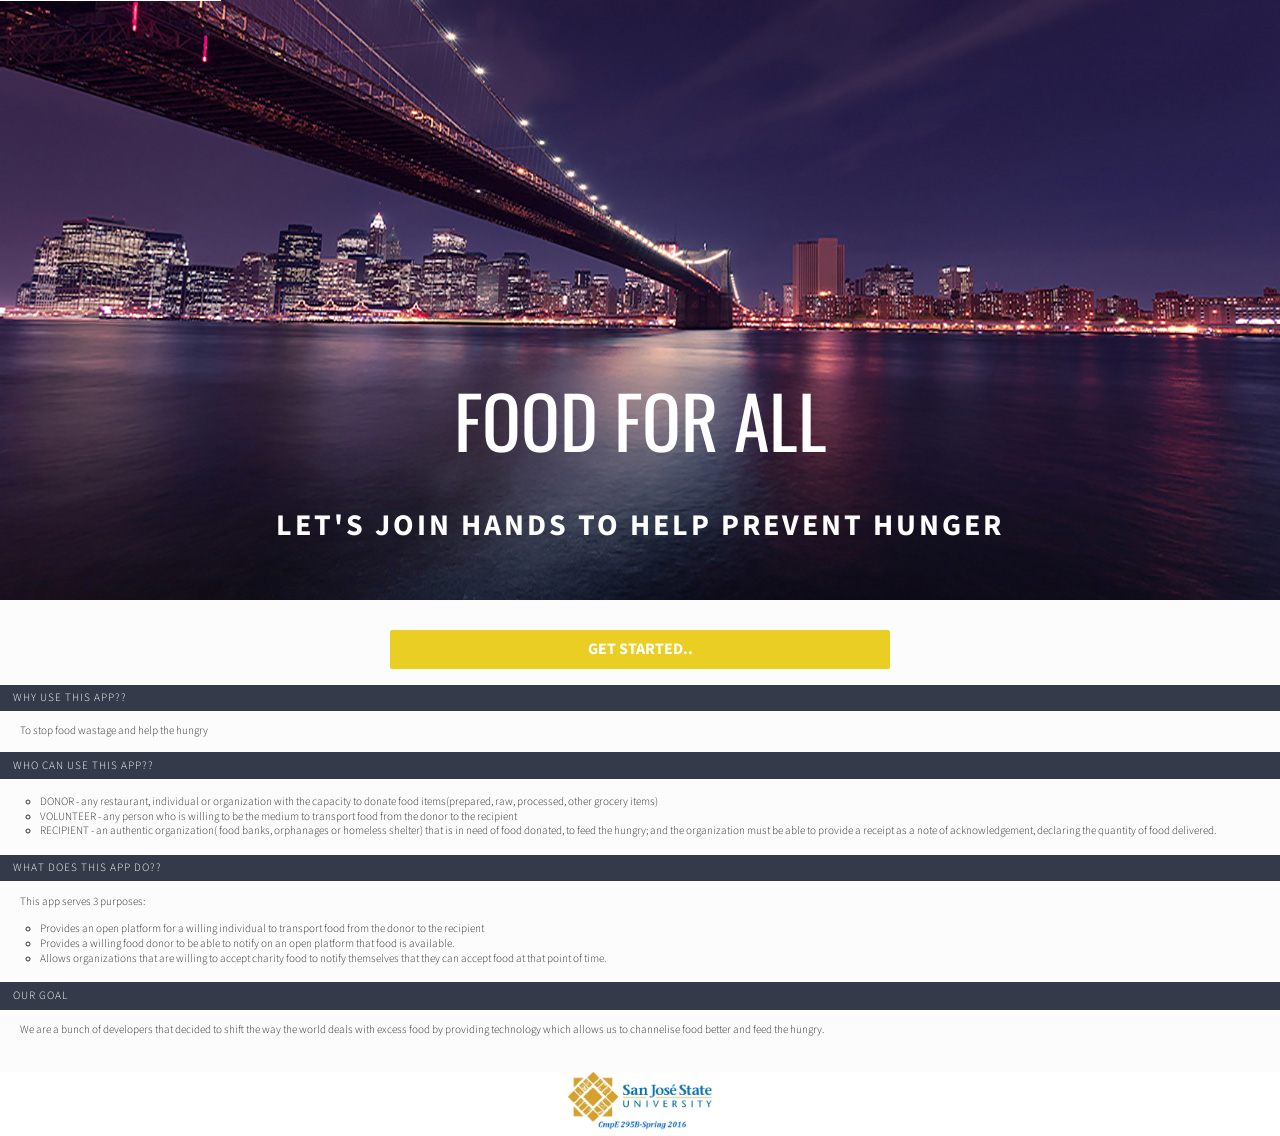
<file: HTML/settings_volunteer.html>
<!DOCTYPE HTML>
<html>
    <head>
    <title>Settings</title>
		<meta name="viewport" content="width=device-width, initial-scale=1.0, maximum-scale=1.0, user-scalable=no" />

		<!-- jQueryMobileCSS - styling-->
		<link rel="stylesheet" href="css/jqeury.mobile.theme.min.css" />
		
		<!-- jQueryMobile icons -->
		<link rel="stylesheet" href="css/jquery.mobile.icons.min.css" />

		<!-- jQueryMobile core CSS -->
		<link rel="stylesheet" href="css/jquery.mobile.min.css" />
		
		<!-- NIGHTLY style -->
		<link rel="stylesheet" href="css/nightly.css" />
		
		<!-- Load Google Fonts -->
		<link href='http://fonts.googleapis.com/css?family=Source+Sans+Pro:300,400,600,700,300italic,400italic,600italic,700italic' rel='stylesheet' type='text/css'>
		
		<!-- Load Font Awesome Icons -->
		<link rel="stylesheet" href="css/font-awesome.min.css">
		
		<link rel="stylesheet" href="css/project.css">

		<!-- jQuery -->
		<script src="js/jquery.min.js"></script>
		
		<!-- jQueryMobile -->
		<script src="js/jquery.mobile.min.js"></script>
		
		<!-- NIGHTLY JS -->
		<script src="js/nightly.js"></script>
		
     <script type="text/javascript" src="jquery.form.js"></script>

    </head>
	<script type="text/javascript">
	if(!(localStorage.length))
	{
		window.location.href="index.html";
	}
	var num=0;
	$( document ).ready(function() {
	console.log("ready");
	var data=localStorage.getItem("email");
    $.ajax({
    url: "../PHP/settings_volunteer.php",
	type:"POST",
    data: {email:data},
    dataType: 'json',
    success: function(data) 
    {  
  		document.getElementById('fullname').value=data.fullname;
		document.getElementById('email').value=data.email;
		document.getElementById('phonenumber').value=data.phonenumber;
		document.getElementById('address').value=data.address;
		document.getElementById('city').value=data.City;
		document.getElementById('password').value=data.password;
		document.getElementById('address').value=data.address;
        document.getElementById("myImage").src=data.image;
		console.log(data.src);
		var ddl = document.getElementById('state');
		var opts = ddl.options.length;
		for (var i=0; i<opts; i++){
		if (ddl.options[i].value == data.State){
        ddl.options[i].selected = "true";
		ddl.selectedIndex=i;
		ddl.value=ddl.options[i].value;
		console.log(data.State);
		console.log(ddl.options[i]);
		
        break;
		}
		}
		document.getElementById('zip').value=data.zip;
		
     },
    error : function()
    {
        //$(this).dialog("close");
    }
    }); 
});

$(function() {

$("#updateform").submit(function(){
localStorage.setItem("email",document.getElementById('email').value);
var data = $('#updateform').serialize();

$.ajax({
    url: (num==0)?"../PHP/settings_volunteer.php": "settings_volunteer.html",
    type: "POST",
    data: data,
    dataType: 'json',
    success: function(data) 
    {  
		if(data.status==401)
		{
		$('#displayerror').html(data.msg).show(); 
		}
		else
		{
				$('#displayerror').hide();
				$('#displaycorrect').html(data.msg).show(); 
		}
  		
     },
    error : function()
    {
        //$(this).dialog("close");
    }
    }); 
    return false; 
});
});
function changefocus()
{
	document.getElementById('zip').readOnly=false;
	document.getElementById('city').readOnly=false;
	document.getElementById('city').focus();
	document.getElementById('state').readOnly=false;
	
}
function validate()
{
			var pass=document.getElementById('password').value;
			var valid1=/[#@!$%^&*()+=\-\[\]\';,.\/{}|":<>?~\\\\"]+/;
			var  valid2=/[a-z]+/;
			var  valid3=/[0-9]+/;
			 var valid4=/[A-Z]+/;			 
			 if((valid1.test(pass)) && (valid2.test(pass)) && (valid3.test(pass)) && (valid4.test(pass)))
			 {
				num=0;
				document.getElementById("displayerror").style.display= "none";
				return true;
				
				
			 }
			 else
			 {
			 num=1;
			document.getElementById("displayerror").style.display= "";
			 document.getElementById("displayerror").innerHTML= "Password must contain atleast: one capital alphabet, one small alphabet ,one number and one special character";
			  return false;
			 }
}
function imageupload()
{
	if(document.getElementById('maindiv').style.display=='none')
	{
	document.getElementById('maindiv').style.display='block';
	//$(document).ready(function() {
	var data=localStorage.getItem("email");
	var options = {
		beforeSubmit:  showRequest,
		success:       showResponse,
		url:       '../PHP/saveimage_volunteer.php',  // your upload script
		method:   'POST',
		data:	{email:data},
		dataType:  'json'
	};
	$('#imageform').submit(function() {
		$('#message').html('');
		$(this).ajaxSubmit(options);
		return false;
	});
//}); 
function showRequest(formData, jqForm, options) { //formdata is equivalent to the multipart /form-data and jqForm is a plugin which is an efficient way to submit the form data to the back end.
	var fileToUploadValue = $('input[name=fileToUpload]').fieldValue();
	if (!fileToUploadValue[0]) {
		$('#message').html('Please select a file.');
		return false;
	} 
	return true;
} 
function showResponse(data, statusText)  {
	if (statusText == 'success') {
		
		if(data.status== 401)
		{
			$('#message').html(data.msg);
		}
		else
		{
		$('#message').html("File uploaded successfully.");
		document.getElementById("myImage").src="";
		document.getElementById("myImage").src=data.src;
		//window.location.href="settings_volunteer.html";
		location.reload();
		}
		console.log(data);
	} else {
		$('#message').html('Unknown error!');
	}
} 
}
else{
		document.getElementById('maindiv').style.display='none';
	}
	return false;
}
	</script>
    <body>
    
        <section data-role="page" id="pageSettings" data-theme='b'>
			<div data-role="panel" data-display="push" id="sidebar" data-theme="a">
	             <ul data-role="listview">
	                     	<li data-icon='false'><a data-ajax="false" href="volactivitypage.html"><i class="fa fa-home fa-fw"></i>Home</a></li>
							<li data-icon='false'><a data-ajax="false" href="about.html"><i class="fa fa-file-o fa-fw"></i>About</a></li>
							<li data-icon='false'><a data-ajax="false" href="#"><i class="fa fa-clock-o fa-fw"></i>History</a></li>
							<li data-icon='false' class="menu-item-has-children"><a href="#"><i class="fa fa-exchange fa-fw"></i>Contact Us</a>
								<ul data-role="listview" class="sub-menu">
									<li data-icon='false'><a data-ajax="false" href="mailto:cmpe295asjsu@gmail.com"><i class="fa fa-envelope fa-fw"></i>Email</a></li>
									<li data-icon='false'><a data-ajax="false" href="tel:4088169958"><i class="fa fa-phone fa-fw"></i>Call</a></li>
								</ul>
							</li>
						
							<li data-icon='false' class="menu-item-has-children"><a href="#"><i class="fa fa-user fa-fw"></i>Tell Friends</a>
								<ul data-role="listview" class="sub-menu">
									<li data-icon='false'><a data-ajax="false" href="#"><i class="fa fa-facebook fa-fw"></i>Facebook</a></li>
									<li data-icon='false'><a data-ajax="false" href="#"><i class="fa fa-twitter fa-fw"></i>Twitter</a></li>
								</ul>						
							</li>
							<li data-icon='false'><a data-ajax="false" href="../PHP/logout.php"><i class="fa fa-key fa-fw"></i>Logout</a></li>

				</ul>                         
	         </div>
			 <!-- #right-sidebar -->
  	 <div data-role="panel" data-display="push" id="sidebar-right" data-position="right" data-theme="a" class="theme-b">
			<img id = "myImage" src="" class="sidebarimage"  ></img>
	            <ul data-role="listview">
				<!--<li><img src="assets/blog-1.jpg" width="21%" align="right" ></img></li>-->
					<li data-icon='false'><a data-ajax="false" href="#" onclick="return imageupload();"> <i class="fa fa-pencil-square-o fa-lg"></i>Edit Photo</a></li>	
					<div class="maindiv" id="maindiv" style="display:none;">
						<form method ="post" id="imageform" action= ""  data-ajax="false">
							<div class="seconddiv">		
								<input type="file" name="fileToUpload" id="fileToUpload" value="" placeholder="Choose your photo" data-theme="a" />
								<input type="submit" id="buttonForm" value="Submit" data-theme="b"/>
							</div>
						</form>
						<p id="message" class="message"></p>
					</div>
		 
		
				</ul>
	         </div> 
         
          
     			<section data-role="header" data-tap-toggle="false" data-theme='b'>
              <a href='#sidebar' data-role="none"><img src="images/menu-icon.png" alt="sidebar" id="header-menu-icon" /></a>
              <h1 class="header-title">Settings</h1>
			   <a href='#sidebar-right' data-role="none" id="a-right-sidebar"><img src="images/right-menu-icon.png" alt="sidebar" id="header-search-icon" /></a>
        
          </section>
            
            <section data-role="content">
			
			<form action="../PHP/settings.php" method="post" id="updateform" >
			<section style="padding:10px 20px;">
			
			
			<label for="un" >Full Name</label>
			<input  data-role="none" class="textboxWidth" type="text" name="fullname" pattern="^[A-Za-z ]+$" title="Should contain only alphabets" id="fullname" value="" placeholder="name" required="required" readonly="readonly" />
			<i class="fa fa-pencil-square-o fa-lg" onclick="document.getElementById('fullname').readOnly=false;document.getElementById('fullname').focus();"></i>
			<!--<img src="assets/blog-1.jpg" width="21%" align="right" ></img>-->
			<!--<h5 class="textboxWidth1"><a href="#">Edit Photo</a></h5>-->
			
			
	    
			<label for="un" >E-mail</label>
			<input data-role="none" class="textboxWidth" type="email" name="email" id="email" value="" placeholder="email"  required="required" readonly="readonly" />
			<i class="fa fa-pencil-square-o fa-lg"  onclick="document.getElementById('email').readOnly=false;document.getElementById('email').focus();"></i>
		

		
			<label for="un" >Password</label>
			<input data-role="none" class="textboxWidth" type="password" name="password"  id="password" value="" placeholder="password" required="required" readonly="readonly" onkeyup="validate();" />
		    <i class="fa fa-pencil-square-o fa-lg" onclick="document.getElementById('password').readOnly=false;document.getElementById('password').focus();"></i>
			
			<label for="un" >Phone number</label>
			<input data-role="none" class="textboxWidth" type="tel" name="phonenumber" pattern="(^\([\d]{3}\)\s[\d]{3}\s[\d]{4}$)|(^[\d]{3}\s[\d]{3}\s[\d]{4}$)|(^\([\d]{3}\)\s[\d]{3}[-][\d]{4}$)|(^[\d]{3}[\d]{3}[\d]{4}$)" title="Give valid 10 digit phone number" id="phonenumber" value="" placeholder="phonenumber" required="required" readonly="readonly" />
		    <i class="fa fa-pencil-square-o fa-lg" onclick="document.getElementById('phonenumber').readOnly=false;document.getElementById('phonenumber').focus();"></i>
				
		<label for="un" >Address</label>
		  <input type="text" data-role="none" class="textboxWidth" rows="50" cols="50" name="address" id="address" value="" placeholder="address" data-theme="a" readonly="readonly"/>
		   <i class="fa fa-pencil-square-o fa-lg" onclick="document.getElementById('address').readOnly=false;document.getElementById('address').focus();"></i>
		   
		   
			
		    
		   
		  <fieldset class="ui-grid-e">
		    
    <section class="ui-block-a"><label for="un" >City</label>
	<input type="text"  name="City" id="city" value="" placeholder="city" data-theme="a" required="required" readonly="readonly"/>
	</section>
	
  <section class="ui-block-b">
  <label for="un" >State</label>
		  <select id="state" name="State" readonly="readonly" data-mini="true" required="required">
		  <option value="">Select..</option>
	<option value="Alabama">AL</option>
	<option value="Alaska">AK</option>
	<option value="Arizona">AZ</option>
	<option value="Arkansas">AR</option>
	<option value="California">CA</option>
	<option value="Colorado">CO</option>
	<option value="Connecticut">CT</option>
	<option value="Delaware">DE</option>
	<option value="Dist of Columbia">DC</option>
	<option id="fl" value="Florida">FL</option>
	<option value="Georgia">GA</option>
	<option value="Hawaii">HI</option>
	<option value="Idaho">ID</option>
	<option value="Illinois">IL</option>
	<option value="IN">IN</option>
	<option value="IA">IA</option>
	<option value="KS">KS</option>
	<option value="KY">KY</option>
	<option value="LA">LA</option>
	<option value="ME">ME</option>
	<option value="MD">MD</option>
	<option value="MA">MA</option>
	<option value="MI">MI</option>
	<option value="MN">MN</option>
	<option value="MS">MS</option>
	<option value="MO">MO</option>
	<option value="MT">MT</option>
	<option value="NE">NE</option>
	<option value="NV">NV</option>
	<option value="NH">NH</option>
	<option value="NJ">NJ</option>
	<option value="NM">NM</option>
	<option value="NY">NY</option>
	<option value="NC">NC</option>
	<option value="ND">ND</option>
	<option value="OH">OH</option>
	<option value="OK">OK</option>
	<option value="OR">OR</option>
	<option value="PA">PA</option>
	<option value="RI">RI</option>
	<option value="SC">SC</option>
	<option value="SD">SD</option>
	<option value="TN">TN</option>
	<option value="TX">TX</option>
	<option value="UT">UT</option>
	<option value="VT">VT</option>
	<option value="VA">VA</option>
	<option value="WA">WA</option>
	<option value="WV">WV</option>
	<option value="WI">WI</option>
	<option value="WY">WY</option>
</select>
</section>
		
    <section class="ui-block-c"><label for="un" >Zipcode</label>
	 <input type="text"  name="zip" id="zip" data-role="none" class="textboxWidth2" pattern="^([0-9]{1}[1-9]{1}[0-9]{3})$" title="5 digits only" value="" placeholder="zip" data-theme="a" required="required" readonly="readonly" />
	 <i class="fa fa-pencil-square-o fa-lg " onclick="changefocus();"></i> 
	 </section>
	<!--<section class="ui-block-d">
	<i class="fa fa-pencil-square-o fa-lg " onclick="changefocus();"></i>
	</section>-->
	 
</fieldset>
 
			<label for="un" >Country</label>
		  <input type="text" data-role="none" class="textboxWidth" name="Country" id="country" value="USA" placeholder="country" data-theme="a" readonly />
		 
			<button type="submit" data-role="none"  class="nightly-button" data-theme="b"><i class="fa fa-check-circle"></i>Save</button>  	
	  </form>
	  </section>
            			 <!--<div id="displayerror" style="display:none;color:red;"></div>
						 <div id="displaycorrect" style="display:none;color:green;"></div>-->
						 <div  id="displayerror" style="display:none" class='nightly-alert nightly-alert-error'>
	<i class='fa fa-2x fa-exclamation fa-fw'></i>
	
</div>

						<div  id="displaycorrect" style="display:none;" class='nightly-alert nightly-alert-success'>
    <class='fa fa-2x fa-check fa-fw'></i>
  
</div>
						 
						 <div data-role="footer" data-theme="none" data-border="false">
 <div style="text-align:center;">
				<img src="assets/logo.jpg" alt="logo" width="145" />
				</div>
            </div>
			<div data-role="footer" data-position="fixed" data-border="false" data-tap-toggle="false">
            	<div data-role="navbar">
            		<ul>
            			<li><a href="contact.php"><i class="fa fa-map-marker fa-fw"></i><span>Map</span></a></li>
            			<li><a href="tel:123456789"><i class="fa fa-phone fa-fw"></i><span>Call</span></a></li>
            			<li><a href="mailto:cmpe295asjsu@gmail.com"><i class="fa fa-envelope fa-fw"></i><span>E-mail</span></a></li>
            			<li><a href="https://www.facebook.com/lukepostulka"><i class="fa fa-facebook fa-fw"></i><span>Facebook </span></a></li>
            			<li><a href="https://twitter.com/lukepostulka"><i class="fa fa-twitter fa-fw"></i><span>Twitter</span></a></li>
            		</ul>
            	</div>
            </div>
			  </section>

    </body>
</html>
</file>
<file: HTML/css/nightly.css>
/*!
* NIGHTLY.CSS
*
* Main theme file. Contains most CSS values.
*
* Version 3.1
*
*/

/*------------------------------------------------------------------
[Table of contents]

1. Globals and typography
2. jQuery Mobile UI styling
3. Tables
4. NIGHTLY Classes
5. Header
6. Sliders
7. Sidebar
8. Blog
9. Works
10. Widgets
11. Footer

-------------------------------------------------------------------*/


/* 1. Globals and typography
-----------------------------------------------------------------------------------------------------------*/

* {
   font-family: 'Source Sans Pro', sans-serif;
   font-weight: 300;
   text-shadow: none !important;
}

div[data-role=content] img {
    width: 100%;
}

p, a {
    line-height: 1.66;
    font-weight: 300 !important;
}

a {
    color: #7a67c0;
}

code, pre {
    white-space: pre-wrap;     
    white-space: -moz-pre-wrap;  
    white-space: -pre-wrap;  
    white-space: -o-pre-wrap;
    word-wrap: break-word;
    background: #333;
    color: #c9de7c;
    border-left: 5px solid #383838;
    text-shadow: none !important;
    padding: 9px 5px 8px 5px;
    display: block;
    font-size: 12px;
}

code {
    display: inline-block;
    padding: 2px 4px 2px 0px;
}

.align-left {
    text-align: left !important;
}

.align-right {
    text-align: right !important;
}

.align-center {
    text-align: center !important;
}

.float-left {
    float: left;
}

.float-right {
    float: right;
}

.image-inner {
    width: 75% !important;
    max-width: 270px !important;
    display: block;
    padding: 12px 0;
    text-align: center;
    margin: 0 auto;
}

.fullwidth {
    width: 110% !important;
    width: calc(100% + 32px) !important;
    width: -webkit-calc(100% + 32px) !important;
    margin-left: -16px !important;
}

h1 {
    font-family: 'Oswald', sans-serif;
    font-weight: 700;
    text-transform: uppercase;
    font-size: 48px;
    line-height: 1;
}

h2 {
    font-weight: 700;
    text-transform: capitalize;
    font-size: 36px;
    line-height: 1;
}

h3 {
    font-weight: 700;
    font-size: 28px;
    line-height: 1;
    text-transform: capitalize;
}

h4 {
    font-weight: 400;
    font-size: 20px;
    line-height: 1;
    text-transform: capitalize;
}

h5 {
    font-weight: 400;
    font-size: 14px;
    line-height: 1;
    letter-spacing: 1px;
}

h6 {
    font-weight: 400;
    font-size: 12px;
    line-height: 1;
}

/* 2. jQuery Mobile UI styling
-----------------------------------------------------------------------------------------------------------*/

button .fa, a .fa {
    margin-right: 10px;
}

.ui-focus {
    -moz-box-shadow: none !important;
    -webkit-box-shadow: none !important;
    box-shadow: none !important;
}

.ui-focus[data-theme=a] {
    border: 1px solid #ebce24 !important;
}

.ui-focus[data-theme=b] {
    border: 1px solid #3388cc !important;
}

.ui-focus[data-theme=c] {
    border: 1px solid #343a4a !important;
}

.highlight {
    background: #eee;
    padding: 0px .15em;
}

.highlight[data-theme=a] {
    background: #ebce24;
    color: #fff;
}

.highlight[data-theme=b] {
    background: #3388cc;
    color: #fff;
}

.highlight[data-theme=c] {
    background: #343a4a;
    color: #fff;
}

.highlight[data-theme=d] {
    background: #333;
    color: #fff;
}

.ui-popup {
    background: #f8f8f8 !important;
    border: none !important;
}

[data-border="false"] {
    border: none !important;
    outline: none !important;
}

[data-border="true"] {
    border: 1px solid #efe6e6 !important;
}

.ui-tag {
    display: inline-block;
    text-decoration: none;
    color: #fff !important;
	  padding: 0px 4px 3px 5px;
	  margin: 4px 2px;
}

.ui-tag a {
	font-weight: 400 !important;
	line-height: 1.25;
}

.ui-tag a {
	color: #fff !important;
}

.ui-tag[data-theme=a], .categories-links[data-theme=a] .post-categories li a {
    background: #ebce24;
}

.ui-tag[data-theme=a]:hover, .categories-links[data-theme=a] .post-categories li a:hover {
    background: #cdb528;
}

.ui-tag[data-theme=b], .categories-links[data-theme=b] .post-categories li a {
    background: #3388cc;
}

.ui-tag[data-theme=b]:hover, .categories-links[data-theme=b] .post-categories li a:hover {
    background: #4f88b8;
}

.ui-tag[data-theme=c], .categories-links[data-theme=c] .post-categories li a {
    background: #343a4a;
}

.ui-tag[data-theme=c]:hover, .categories-links[data-theme=c] .post-categories li a:hover {
    background: #444a5a;
}

.ui-tag[data-theme=d], .categories-links[data-theme=d] .post-categories li a {
    border: 1px solid #323232;
    color: #323232 !important;
}

.ui-listview {
    margin-top: 0px !important;
    margin-bottom: 0px !important;
}

.ui-li-divider {
    text-transform: uppercase;
    font-weight: 300 !important;
    letter-spacing: 1px;
}

.ui-listview h2 {
    font-weight: 300 !important;
    max-width: 150px;
}

.ui-listview li a {
    padding-bottom: -100px !important;
    border: none !important;
} 

.ui-listview .ui-li-aside {
   right: 1em;
}

.ui-table {
    border: 1px solid #b6b9be !important;
}

.ui-table thead {
    background: #4563a0 !important;
    color: #fff !important;
    font-weight: 300 !important;
}

.ui-table th {
    font-weight: 300 !important;
    text-align: center;
}

.ui-table tr {
    border: 1px solid #b6b9be !important;
}

.ui-table td {
    border: 1px solid #b6b9be !important;
    text-align: center;
}

.menu-mark {
    position: absolute;
    margin-left: 5px;
    border: 2px solid #f00;
    color: #f00;
    font-weight: bold;
    font-size: 12px;
    text-align: center;
    width: 14px;
    padding-left: 1px;
    padding-top: 0px;
    height: 16px;
    border-radius: 10px;
    -moz-border-radius: 10px;
    -webkit-border-radius: 20px;
    vertical-align: middle;
}

/* 3. Tables
-----------------------------------------------------------------------------------------------------------*/

table[data-role=pricing-table] {
    background: #f6eeee;
    border: none;
    width: 100%;
    max-width: 520px;
    display: inline-block;
    color: #574f50;
    margin: 0 auto;
}

table[data-role=pricing-table] tbody th { 
    padding: 12px;
    line-height: 1.66;
}

table[data-role=pricing-table] tr:nth-child(odd) {
    background-color: #f8f8f8;
}

table[data-role=pricing-table] thead th {
    font-size: 18px;
    padding: 10px 0;
    background: #f6eeee !important;
}

table[data-role=pricing-table] .pricing-table-price {
    background: #ebce24 !important;
    color: #ffffff;
    font-size: 48px;
}

table[data-role=pricing-table] .pricing-table-price-b {
    background: #3388cc !important;
}

table[data-role=pricing-table] .pricing-table-pt {
    color: #ffffff;
    font-size: 12px;
    display: block;
    line-height: 12px;
    margin-top: -12px;
}

progress {
	-webkit-appearance: none;
	-moz-appearance: none;
	appearance: none;
	border: none;
	height: 25px;
	width: 100%;
}

progress::-webkit-progress-bar {
	border: none;
	background: #e8e8e8;
}

progress::-webkit-progress-value {
	background: #454d59;
}

progress[data-theme=a]::-webkit-progress-value {
	background: #ebce24;
}

progress[data-theme=b]::-webkit-progress-value {
	background: #3388cc;
}

progress::-moz-progress-bar {
	border: none;
	background: #e8e8e8;
}

progress::-moz-progress-value {
	background: #454d59;
}

progress[data-theme=a]::-moz-progress-value {
	background: #ebce24;
}

progress[data-theme=b]::-moz-progress-value {
	background: #3388cc;
}

/* 4. NIGTLY Classes
-----------------------------------------------------------------------------------------------------------*/

.nightly-button, .nightly-input {
    background: none;
    border: 1px solid #2f3948;
    color: #2f3948;
    border-radius: 2px;
    -moz-border-radius: 2px;
    -webkit-border-radius: 2px;
    padding: 6px 14px;
    text-decoration: none;
}

.nightly-input {
    width: 95%;
    width: calc(100% - 32px);
    width: -webkit-calc(100% - 32px);
    max-width: 480px;
    display: block;
    margin: 0 0 10px 0;
}

.nightly-button[data-theme=a] {
    background: #ebce24;
    border: none;
    color: #ffffff;
	width:40%;
	}

.nightly-button[data-theme=b] {
    background: #3388cc;
    border: none;
    color: #ffffff;
	width:100%;
}

.nightly-button[data-theme=c] {
    background: #343a4a;
    border: none;
    color: #ffffff;    
}

.nightly-input[data-theme=a] {
    border: 1px solid #ebce24;
}

.nightly-input[data-theme=b] {
    border: 1px solid #3388cc;  
}

.nightly-input[data-theme=c] {
    border: 1px solid #343a4a;  
}

.nightly-circle {
    background: none;
    border: 3px solid #2f3948;
    color: #2f3948;
    width: 100px;
    height: 100px;
    border-radius: 50px;
    -moz-border-radius: 50px;
    -webkit-border-radius: 50px;
    text-decoration: none;
}

.nightly-circle[data-theme=a] {
    background: #ebce24;
    border: none;
    color: #ffffff;
}

.nightly-circle[data-theme=b] {
    background: #3388cc;
    border: none;
    color: #ffffff;   
}

.nightly-circle[data-theme=c] {
    background: #343a4a;
    border: none;
    color: #ffffff;   
}

.nightly-circle i {
    text-align: center;
    vertical-align: middle;
    font-size: 48px;
    padding: 0;
    margin: 0;
}

.nightly-text-box {
    background: none;
    border: 1px solid #b6b9be;
    color: #2f3948;
    padding: 15px 10px;
    margin: 5px auto;
    font-size: 14px;
}

.nightly-text-box-title {
    font-size: 14px;
    font-weight: bold !important;
    margin: 0 0 10px 0;
}

.nightly-text-box p {
    margin: 0;
}

.nightly-text-box-a {
    background: #ebce24;
    border: none;
    color: #ffffff;
}

.nightly-text-box-b {
    background: #3388cc;
    border: none;
    color: #ffffff;  
}

.nightly-alert {
    display: block;
    width: 1OO%;
    margin: 10px 0;
    color: #ffffff;
    position: relative;
}

.nightly-alert .fa {
    display: inline-block;
    vertical-align: middle;
    margin: 0 10px 0 15px;
}

.nightly-alert p {
    display: inline-block;
    vertical-align: middle;
    font-weight: 400 !important;
    font-size: 18px;
    text-transform: uppercase;
    letter-spacing: 2px;
    line-height: 1.33;
    width: 70%;
    width: calc(100% - 100px);
    width: -webkit-calc(100% - 100px);
    position: relative;
    left: 0px;
}

.nightly-alert-info {
    background: #7ab1e9;
}

.nightly-alert-warning {
    background: #4563a0;
}

.nightly-alert-error {
    background: #e95643;
}

.nightly-alert-success {
    background: #73dd65;
}

.nightly-team-box {
    text-align: center;
    margin: 0 auto 48px auto;
    max-width: 480px;
    display: block;
}

.nightly-team-box img {
    width: 100px !important;
    margin: 0 0 18px 0;
}

.nightly-team-box h3 {
    text-transform: uppercase;
    font-family: "Oswald", sans-serif;
    font-size: 32px;
    margin: 0;
    font-weight: 400;
}

.nightly-team-box h4 {
    text-transform: uppercase;
    font-size: 14px;
    font-family: "Oswald", sans-serif;
}

.nightly-team-box p {
    margin: 12px 0 24px 0;
}

.nightly-service-box {
    text-align: center;
    margin: 0 auto 48px auto;
    max-width: 480px;
    display: block;
}

.nightly-service-box h3 {
    text-transform: uppercase;
    font-family: "Oswald", sans-serif;
    font-size: 32px;
    margin: 24px 0 0 0;
    font-weight: 400;
}

.nightly-service-box p {
    margin: 12px 0 24px 0;
}

.nightly-inline-slider {
    text-align: center;
    margin: 0 auto 60px auto;
    max-width: 960px;
    display: block;
}

.nightly-inline-slider .item {
    margin: 24px;
}

.nightly-inline-slider .owl-nav-left, .nightly-inline-slider .owl-nav-right {
    color: #000 !important;
}

.nightly-inline-gallery {
    text-align: center;
    margin: 0 auto 60px auto;
    max-width: 960px;
    display: block;
}

.nightly-inline-gallery .item {
    margin: 24px auto;
}

.nightly-navigation {
    margin-top: 0px !important;
    margin-bottom: 0px !important;
   
}

.nightly-navigation h2 {
    font-weight: 300 !important;
    max-width: 150px;
}

.nightly-navigation li a {
    padding-bottom: -100px !important;
    border: none !important;
    border-bottom: 1px solid #cacaca !important;
    font-size: 18px;
    font-weight: normal !important;
    padding-top: 1em;
    padding-bottom: 1em;
} 

.nightly-navigation li a .fa {
    font-size: 22px;
    vertical-align: middle;
    margin-right: 16px;
} 

.nightly-navigation li ul li a .fa {
    margin-left: 16px;
}


.nightly-navigation li a:after {
    content: '';
    opacity: 0.2;
    background-image: url('../images/angle2.png');
    background-size: 100%;
    background-repeat: no-repeat;
    width: 40px;  
    height: 40px;
    display: block;
    position: absolute; 
    right: 4px;
    top: 17px; 
} 

.nightly-navigation li.menu-item-has-children ul li a:after {
    right: 20px;
}

.nightly-navigation .ui-li-aside {
   right: 1em;
}

.nightly-bg {
		width: 100% !important;
		margin-top: 32px;
		margin-bottom: 32px;
		margin-left: -16px !important;
		text-align: center;
		padding: 1px 16px;
		min-height: 240px;
		display: table;
		background-repeat: no-repeat;
		background-position: center;
}

.nightly-bg input {
    margin: 0 auto 12px auto;
    display: inline-block;
}

.nightly-bg-inner {
		display: table-cell;
	  vertical-align: middle;
}

.nightly-bg[data-inner="false"] {
		margin-top: 0;
		margin-bottom: 0;
}

.nightly-bg[data-inner="true"] {
		margin-top: 0;
		margin-bottom: 0;
		padding: 48px 16px;
}

/* 5. Header
-----------------------------------------------------------------------------------------------------------*/

[data-role=header] {
    padding: 0;
    width: 100%;
    height: 48px;
    border: none;
}

[data-role=header][data-theme=d] {
    border-bottom: 1px solid #ccc;
}

[data-role=header] #header-menu-icon {
    display: inline-block;
    position: absolute;
    width: 58px;
    left: 8px;
    top: 12px;
}

[data-role=header] #header-menu-icon[data-position=right] {
    left: auto;
    right: -24px;
}

[data-role=header] #header-search-icon {
    display: inline-block;
    position: absolute;
    width: 20px;
    height: 20px;
    right: 7px;
    top: 11px;
}

[data-role=header] #a-search {
    width: 36px;
    height: 36px;
}

[data-role=header] .header-title {
    margin: 0 auto;
    padding: 14px 0 10px 0;
    font-family: 'Helvetica Neue', Helvetica, Arial, sans-serif;
    font-size: 14pt;
    text-transform: uppercase;
    text-align: center;
    letter-spacing: -0.025;
    font-weight: bold;
    max-width: 220px;
}

[data-role=header] .header-back-button {
    display: inline-block;
    margin-top: 3px;
    margin-left: 0px;
    color: #fff !important;
    text-decoration: none;
    font-size: 20px;
}

[data-role=header] .header-back-button i {
    margin-right: 5px;
}

#searchform 
{
	-webkit-transition: all 450ms cubic-bezier(0.665, 0.165, 0.130, 0.715);
	   -moz-transition: all 450ms cubic-bezier(0.665, 0.165, 0.130, 0.715);
		-ms-transition: all 450ms cubic-bezier(0.665, 0.165, 0.130, 0.715);
		 -o-transition: all 450ms cubic-bezier(0.665, 0.165, 0.130, 0.715);
			transition: all 450ms cubic-bezier(0.665, 0.165, 0.130, 0.715);
	
	-webkit-transition-timing-function: cubic-bezier(0.665, 0.165, 0.130, 0.715);
	   -moz-transition-timing-function: cubic-bezier(0.665, 0.165, 0.130, 0.715);
		-ms-transition-timing-function: cubic-bezier(0.665, 0.165, 0.130, 0.715);
		 -o-transition-timing-function: cubic-bezier(0.665, 0.165, 0.130, 0.715);
			transition-timing-function: cubic-bezier(0.665, 0.165, 0.130, 0.715);
    z-index: -99999999;
		height: 0;
		width: 100%;
		border: none;
		margin: 0 auto;
		text-align: center;
}

#searchform[data-theme=a]{
    background: #ebce24;
}

#searchform[data-theme=b]{
    background: #3388cc;
}

#searchform[data-theme=c]{
    background: #343a4a;
}

#searchform[data-theme=d]{
    background: #fff;
}

#searchform .nightly-input {
    width: 90% !important;
    width: calc(100% - 64px) !important;
    width: -webkit-calc(100% - 64px) !important;
    background: transparent;
    display: inline-block;
    margin: 0;
    border: 3px solid #fff;
    margin-top: 10px;
    letter-spacing: normal;
    text-transform: none;
    font-weight: normal;
    color: #fff;
}

#searchform[data-theme=d] .nightly-input {
    border: 1px solid #ddd;
}

#searchform .nightly-input::-webkit-input-placeholder {
    color: #fff;
}
#searchform .nightly-input:-moz-placeholder {
    color: #fff;
}
#searchform .nightly-input:-ms-input-placeholder {
    color: #fff;
}

#searchform .nightly-button {
    display: inline-block !important;
    background: none;
    margin-top: 12px !important;
    background-image: url('../images/search-icon.png');
    background-size: 15px;
    background-repeat: no-repeat;
    border: none !important;
    position: absolute;
    margin-left: -30px;
    background-position: center;
}

#searchform .nightly-button:hover {
    opacity: 1;
}

#searchform.moved
{
		height: 48px;
		z-index: 1;
}

#searchform[data-position=fixed].moved
{
		height: 56px;
		z-index: 999999999;
		position: fixed;
		top: 46px;
}


/* Header info bar */

.header-info-bar {
	  height: 24px;
	  background: transparent !important;
}

.header-info-bar [data-role=navbar] {
	  height: 24px;
	  background: rgba(255, 255, 255, 0.9);
}

.header-info-bar [data-role=navbar] .ui-btn {
	color: #323232 !important;
}

.header-info-bar [data-role=navbar] ul {
	  height: 24px;
	  margin: 0;
	  color: #323232 !important;
}

.header-info-bar [data-role=navbar] ul li {
		margin-top: 0px;
		text-align: center;
}

.header-info-bar [data-role=navbar] ul li a {
		padding: 0;
		text-decoration: none;
		border: none !important;
		font-size: 10px;
		vertical-align: middle;
		margin-top: 0px;
		display: inline-block;
		background: none !important;
		width: 95%;
}

.header-info-bar [data-role=navbar] .fa {
		font-size: 10px;
		margin: 0 auto;
		padding: 4px 4px 0 0;
}

@media all and (max-width: 360px) {
		.header-info-bar [data-role=navbar] ul li.ui-block-e{
				
		}
		
		.header-info-bar [data-role=navbar] ul li a span {
			max-width: 45px;
		}
}

@media all and (max-width: 310px) {
.header-info-bar [data-role=navbar] ul li a span {
			display: none;
		}
}


/* 6. Sliders
-----------------------------------------------------------------------------------------------------------*/


#main-slider {
    width: 110% !important;
    width: calc(100% + 32px) !important;
    width: -webkit-calc(100% + 32px) !important;
    margin: -16px auto 0 -16px;
}

#main-slider .item img{
    display: block;
    width: 100% !important;
    height: auto;
}

#main-slider .item {
	padding: 0 0 30px 0px;
    width: 100% !important;
	text-align: center;
}

#main-slider .item button {
    border: 3px solid #fff;
    color: #fff;
    text-transform: uppercase;
    letter-spacing: 1px;
    font-weight: 900;
    margin-top: 8px;
    display: block;
    margin: 0 auto;
}


#main-slider .item a {
    text-decoration: none;
}

#main-slider .item .text {
    position: absolute;
    display: inline-block; 
    top: 0;
    width: 100%;
    text-align: center;
    left: 0;	
    color: #fff;
    line-height: 1;
}

#main-slider .item .text h1{
	font-size: 48px;
	text-transform: uppercase;
	font-weight: 400;
	font-family: 'Oswald';
	margin-bottom: 10px;
	margin-top: 18%;
}

#main-slider .item .text h2{
    font-size: 18px;
    display: inline-block; 
    top: 0;
    width: 100%;
    text-align: center;
    left: 0;	
    color: #fff;
    font-weight: 700;
    text-transform: uppercase;
    letter-spacing: 3px;
    line-height: 1;
    max-width: 80%;
}

@media all and (min-width: 480px) and (max-width: 800px) {
    #main-slider .item .text h1{
    	font-size: 60px;
    	margin-bottom: 20px;
    	margin-top: 25%;
    }
    #main-slider .item .text h2{
        font-size: 24px;
        margin-bottom: 30px;
    }
}


@media all and (min-width: 801px) {
    
    #main-slider .item .text h1{
    	font-size: 72px;
    	margin-bottom: 30px;
    	margin-top: 30%;
    }
    #main-slider .item .text h2{
        font-size: 30px;
        margin-bottom: 50px;
    }
}


/* 7. Sidebars
-----------------------------------------------------------------------------------------------------------*/

[data-role=panel]{
    border: none;
    box-shadow: none;
    -moz-box-shadow: none;
    -webkit-box-shadow: none;
}

[data-role=panel][data-theme=a]{
    background: #ebce24;
    border-right: 1px solid #ebce24;
}

[data-role=panel][data-theme=b]{
    background: #3388cc;
    border-right: 1px solid #3388cc;
}

[data-role=panel][data-theme=c]{
    background: #343a4a;
    border-right: 1px solid #343a4a;
}

[data-role=panel][data-theme=d]{
    border-right: 1px solid #ddd;
}

[data-role=panel][data-theme=d] ul li a{
    color: #333 !important;
}

#sidebar {
    padding: 23px 0 0 0;
}

#sidebar ul li {
    font-family: 'Helvetica Neue', Helvetica, Arial, sans-serif;
    background: none;
    border: none;
    text-transform: uppercase;
    text-shadow: none;
    margin: 1px 0;
    list-style: none;
}

#sidebar ul li a {
    color: #fff;
    border: none;
    background: none;
    font-family: 'Source Sans Pro', sans-serif;
    font-size: 18pt;
    letter-spacing: 0.065em;
    padding: 2px 0 6px 16px;
    font-weight: bold !important;
    line-height: 1.25;
    text-decoration: none;
    max-width: 240px;
}

#sidebar ul li .ui-btn {
	white-space: normal;
}

#sidebar .ui-btn-icon-right::after {
	display: none;
}

#sidebar ul li ul li {
    margin-bottom: 6px;
}

#sidebar ul li ul li a {
    padding: 2px 0 2px 32px;
    max-width: 224px;
}

#sidebar .menu-mark {
    margin-left: 2px;
    padding-left: 3px;
}


/* 8. Blog
-----------------------------------------------------------------------------------------------------------*/

[data-role="content"].blog {
    padding: 0 14px;
}

[data-role="content"].blog img {
    margin: 0 0 14px 0;
}

[data-role="content"].blog .item {
    text-align: center;
    max-width: 960px;
    margin: 0 auto 72px auto;
}

[data-role="content"].blog h2 {
    font-size: 36px;
    font-family: 'Droid Serif', serif;
    line-height: 1.25;
    font-weight: bold;
    margin: 14px 0;
    color: #3a3334 !important;
}

[data-role="content"].blog a { 
    color: #7a67c0;
    text-decoration: none;
}

.blog-date {
    text-transform: uppercase;
    font-size: 18px;
    display: block;
    margin: 0 0 14px 0;
    letter-spacing: 1px;
    color: #9a8d8f;
    font-weight: 300;
}

.blog-date a {
    text-decoration: underline !important;
}

.blog-date a:hover {
    text-decoration: none !important;
}

.blog-prologue {
    font-size: 24px;
}

[data-role="content"].blog p {
    text-align: justify;
    margin-bottom: 18px;
}

@media all and (max-width: 800px) {
    [data-role="content"].blog .item {
        margin: 0 0px 72px 0px;
        text-align: left;
    }
    [data-role="content"].blog h2 {
        font-size: 30px;
    }
    .blog-date {
        font-size: 16px;
    }
    .blog-prologue {
        font-size: 20px;
    }
}


@media all and (min-width: 801px) {
    [data-role="content"].blog .item {
        max-width: 752px;
        text-align: center;
    }
}

/* Blog excerpts with thumbnails ---*/

.blog.excert {
	margin-top: 6px;
}

.excert iframe, .excert .entry-content img {
	display: none;
}

.excert .item:before {
		width: 8px;
		height: 13px;
		background-image: url('../images/right-arrow.png');
		background-repeat: no-repeat;
		background-size: 100%;
		display: block;
		position: absolute;
		content: ' ';
		right: 0;
		top: 44%;
		opacity: 0.75;
}

.blog.excert .item {
    text-align: left !important;
    max-width: 100%;
    width: 100%;
    position: relative;
    margin: 11px auto 0px auto;
}

.excert .has-post-thumbnail .entry-content, .excert .has-post-thumbnail .post-date, .excert .has-post-thumbnail .entry-header h2 {
	padding: 0 0 0 95px;
}
    
.excert .blog-date-meta {
	width: 100%;
	position: relative;
	font-size: 12px;
	color: #aaa;
}

.excert .blog-date-meta .fa {
	margin-right: 4px;
}
    
.excert .blog-date-meta .entry-date {
	display: inline-block;
}
   
       
.excert .blog-author-link {
  display: inline-block;
	position: absolute;
	right: 0;
	top: -2px;
	font-size: 12px;
}

.excert .blog-author-link a {
	color: #aaa;
}

.excert .post-thumbnail img {
	max-width: 80px;
	height: auto;
	max-height: 55px;
	width: auto;
	left: 0;
	position: absolute;
	top: 0;
	margin: 4px 12px 0px 0;
}
    
.excert .post-thumbnail img {
	width: 100%;
	height: auto;
  margin-bottom: 1em;
}

.excert .entry-header h2 {
	font-family: 'Helvetica Neue', Helvetica, Arial, 'Source Sans Pro', sans-serif;
	text-transform: none;
	margin: 3px 0 0 0;
	font-weight: bold;
	font-size: 16px;
	line-height: 1.25;
	max-width: 95%;
}
    
.excert .entry-header h2 a {
	color: #42505F;
}
    
.excert .entry-header h2 a:visited {
	color: #72808F;
}

.excert .entry-content {
		margin-top: -10px;
		font-size: 14px;
		color: #aaa;
		position: relative;
}

.excert .has-post-thumbnail .entry-content {
		margin-top: -10px;
		font-size: 14px;
		color: #aaa;
		position: relative;
		min-height: 35px;
}

.excert .entry-content p {
		line-height: 1.25;
		max-width: 90%;
		margin-top: 14px;
}

.blog.excert .item:after {
		border-bottom: 1px solid rgba(0,0,0,0.15);
		position: relative;
		display: block;
		width: 100%;
		content: ' ';
		height: 1px;
		clear: both;
		margin-top: -8px;
}

.excert .has-post-thumbnail.item :after {
	padding-top: 0px;
}

/* Author bio ---*/

.author-info {
	margin: 0 0 2em 0;
}

.author-heading .fa {
	margin-right: 8px;
}

.author-avatar img {
	width: 45px !important;
	height: auto;
	float: left;
	margin: 0 14px 1em 0;
}

.author-description .author-title {
	margin: 0 0 2px 0;
	letter-spacing: -0.025ex;
}

.author-description .author-title a {
	font-size: 18px;
	margin: 0;
	font-weight: 400 !important;
}

.author-description .author-bio {
	font-size: 18px;
	line-height: 1.35;
	margin: 0;
}

.author-clear {
	clear: both;
}

@media all and (min-width: 801px) {
	.author-avatar {
		text-align: center;
		margin: 0 auto;
		display: block;
	}
	.author-avatar img {
		width: 80px !important;
		float: none;
	}
	
	.author-description {
		text-align: center;
	}
	
	.author-description .author-title {
		margin: 0 0 2px 0;
		display: block;
	}
}

/* 10. Comments ---*/

.comments-title .fa {
	margin-right: 4px;
}

.comments-area {
    margin: -16px 0 1em 0;
}

.is-page .comments-area {
    margin: -24px 0 1em 0;
}

.comment-reply-title {
    margin: 1em 0;
}

.comment-awaiting-moderation {
	font-size: 14px;
	margin: -4px 0 4px 0;
}

.comment-list, .comment-list * {
	list-style: none;
	padding: 0;
	margin: 0.5em 0;
}

.comment-list .children {
	margin-left: 0px;
	padding-left: 24px;
}

.comment-author .avatar {
    width: 45px;
    height: auto;
    float: left;
    margin: 0 13px 0.75em 0;
}

.comment-author .fn, .comment-author .fn a {
	text-transform: none;
	margin: 10px 0 0 0;
	font-size: 18px !important;
	line-height: 1.25 !important;
	font-style: normal;
	font-weight: 400 !important;
	color: #323232 !important;
}

.comment-author .fn {
	margin-top: 12px;
	display: inline-block;
}

.comment-meta {
	margin: -4px 0 0.5em 0;
}

.comment-author .says, .comment-meta {
	display: none;
}

.comment-meta a {
    font-size: 12px !important;
    color: #232323 !important;
}

.comment-body p {
		font-size: 18px;
		clear: both;
		margin: 1em 0 0 0;
		line-height: 1.5;
}

.comment-list .reply a {
	  font-size: 18px;
	  margin: 0;
	  display: inline-block;
	  line-height: 1;
} 

.comment-downmeta {
    padding: 0 0 1em 0;
}

.form-allowed-tags {
    font-size: 12px;
    line-height: 2em;
}

.comment-reply-title {
	display: none;
}

.comment-title-reply {
	margin: 2em 0 1em 0;
}

.comment-title-reply .fa {
	margin-right: 8px;
}

.form-submit {
	display: none;
}

@media all and (min-width: 801px) {
		.comments-title {
			margin: 0 auto 2em auto;
			text-align: center;
		}
		.comments-area {
			max-width: 752px;
			margin: 0 auto;
		}
		.comment-author .avatar {
			
		}
		.comment-respond {
			text-align: center;
		}
		.comment-title-reply {
			margin: 2em auto 1em auto;
			text-align: center;
		}
		.comment-form input {
			margin: 0 auto;
			max-width: 752px;
		}
		.comment-form textarea {
			margin: 0 auto;
			max-width: 752px;
		}
}


/* 9. Works
-----------------------------------------------------------------------------------------------------------*/

.works-carousel {
    margin-bottom: -5px !important;
}

.works-carousel .item div {
    padding: 0 0 30px 0;
}

/* 10. Right sidebar widgets
-----------------------------------------------------------------------------------------------------------*/


[data-role=panel] #searchform {
	height: 40px;
}

[data-role=panel] #searchform .nightly-input::-webkit-input-placeholder {
    color: #323232;
}

[data-role=panel] #searchform .nightly-input:-moz-placeholder {
    color: #323232;
}
[data-role=panel] #searchform .nightly-input:-ms-input-placeholder {
    color: #323232;
}

[data-role=panel] #searchform .nightly-input {
    width: 80% !important;
    width: calc(100% - 74px) !important;
    width: -webkit-calc(100% - 74px) !important;
    background: none;
    display: inline-block;
    border: 1px solid #323232 !important;
    margin: 0 0 0 1px;
    letter-spacing: normal;
    text-transform: none;
    color: #323232;
    padding: 4px 36px 5px 10px !important;
    height: 22px !important;
    font-size: 14px;
}

[data-role=panel] #searchform .nightly-button {
    background: none;
    margin-top: -4px !important;
    background-image: url('../images/search-icon-bk.png') !important;
    background-size: 15px;
    background-repeat: no-repeat;
    border: none !important;
    position: absolute;
    margin-left: -36px;
    background-position: center;
    padding: 10px 20px !important;
    opacity: 0.75;
}

[data-role=panel] .widget * {
	color: #fff;
}

[data-role=panel][data-theme=d] .widget * {
	color: #323232;
}

[data-role=panel] .widget h4, .widget_calendar caption {
	margin: 8px 0 2px 0;
	padding: 8px 16px;
	width: 110% !important;
	width: calc(100% + 32px) !important;
	width: -webkit-calc(100% + 32px) !important;
	margin-left: -16px !important;
	text-transform: uppercase;
	font-weight: bold;
	font-size: 18px;
	letter-spacing: 0.05ex;
	text-align: left;
}

[data-role=panel] .widget ul {
	list-style: none;
	padding: 0;
	margin: 12px 0 16px 0;
}

[data-role=panel] .widget ul li {
	margin: 10px 0;
}

[data-role=panel] .widget ul li a {
	padding: 0px 4px 3px 4px !important;
	font-weight: 400 !important;
	text-decoration: none;
	line-height: 1.25;
}

[data-role=panel].theme-a .widget ul li a {
	background: #ebce24;
	color: #fff !important;
}

[data-role=panel].theme-b .widget ul li a {
	background: #3388cc;
	color: #fff !important;
}

[data-role=panel].theme-c .widget ul li a {
	background: #343a4a;
	color: #fff !important;
}

[data-role=panel].theme-d .widget ul li a {
	background: none;
	color: #323232 !important;
	padding: 0 !important;
	font-weight: 600 !important;
}

[data-role=panel].theme-d .widget ul li a:hover {
	color: #888 !important;
}

[data-role=panel] .widget ul li a:hover {
	 background: none !important;
	 color: #323232 !important;
}

[data-role=panel] .panel-share {
		padding: 0;
		width: 100%;
		margin-top: 2em;
}

[data-role=panel] .panel-share li {
		margin: 0 2px;
		display: inline-block;
		font-size: 16px;
}

[data-role=panel] .panel-share li a {
		background: none !important;
		padding: 1px 2px;
		margin-right: 3px;
}

[data-role=panel] .panel-share li a .fa {
	margin: 0;
}

[data-role=panel] h6, [data-role=panel] .tagcloud a {
	font-size: 10px;
	line-height: 1.25;
	text-transform: uppercase;
	letter-spacing: 2px;
	font-weight: bold !important;
	text-decoration: none;
}

.widget_calendar table {
	margin: 0;
	width: 100%;
}

.widget_calendar td, .widget_calendar th {
	line-height: 2.3333;
	padding: 0;
	text-align: center;
}

.widget_calendar a {
	text-decoration: none !important;
	font-weight: 600 !important;
}

.widget_calendar tfoot td {
	text-align: left;
}

/* 11. Footer
-----------------------------------------------------------------------------------------------------------*/

.ui-footer {
    width: 100%;
    background-color: rgba(255, 255, 255, 0.9) !important;
}

.ui-footer p {
    padding: 0 16px 16px 16px;
    width: calc(100% - 32px);
    width: -webkit-calc(100% - 32px);
    margin: 0;
}

.ui-footer [data-role=navbar] .ui-btn {
	padding-bottom: 0.6em;
	background: transparent;
	color: #323232 !important;
}

@media all and (max-width: 420px) {
	
		.ui-footer [data-role=navbar] .fa {
				font-size: 16px;
				margin: 0;
		}
	
	.ui-footer [data-role=navbar] span {
			display: none;
	}
		
}
</file>
<file: HTML/css/project.css>
.outerWidth{
	position:relative;
	width:100%;
	
}

.textboxWidth{
	margin: .5em 0 !important;
    border-width: 1px !important;
    width: 50% !important;
    border-style: solid !important;
	border-radius: 0em;
	background-clip: padding-box;
	background-color: #ffffff;
	border-color: #cccccc;
	color: #333333;
	box-shadow: inset 0 1px 0 /*{global-box-shadow-size}*/ rgba(0,0,0,0) /*{global-box-shadow-color}*/;
	min-height: 2.0em;
      
}
.textboxWidth2{
	positon: absolute;
	top: 50%;
	left: 50%;
	/*margin: .5em 0 !important;*/
    border-width: 1px !important;
    width: 50% !important;
    border-style: solid !important;
	border-radius: 0em;
	background-clip: padding-box;
	background-color: #ffffff;
	border-color: #cccccc;
	color: #333333;
	box-shadow: inset 0 1px 0 /*{global-box-shadow-size}*/ rgba(0,0,0,0) /*{global-box-shadow-color}*/;
	min-height: 2.0em;
      
}
.select1
{
	position: absolute;
    top: 0;
    left: 0;
    width: 100%;
    min-height: 1.5em;
    min-height: 100%;
    height: 3em;
    max-height: 100%;
    outline: 0;
    -webkit-border-radius: inherit;
    border-radius: inherit;
    -webkit-appearance: none;
    -moz-appearance: none;
    cursor: pointer;
    filter: Alpha(Opacity=0);
    opacity: 0;
    z-index: 2;
}

.crossPos{
	position:absolute;
	right:5%;
	top:30%;
	visibility:hidden;
}
.iconcolor
{
	color:#000000 !important;
}
.dropdown
{
	position:relative;
	width:100%;
	top: 10%;
	left: 50%;
	min-height: 1em;
    min-height: 100%;
	height: 3em;
    max-height: 100%;
	left: 0;
	border-image-source: initial;
    border-image-slice: initial;
    border-image-width: initial;
    border-image-outset: initial;
    border-image-repeat: initial;
	overflow:auto;	
}
.dropdown1
{
	
    top: 0;
    left: 0;
    width: 100%;
    min-height: 1.5em;
    min-height: 100%;
    height: 3em;
    max-height: 100%;
    outline: 0;
    -webkit-border-radius: inherit;
    border-radius: inherit;
    -webkit-appearance: none;
    -moz-appearance: none;
    cursor: pointer;
    filter: Alpha(Opacity=0);
    opacity: 0;
    z-index: 2;
	text-transform: none;
	color: inherit;
    font: inherit;
    margin: 0;
	overflow: visible !important;
	box-sizing: border-box;
    align-items: center;
    border-image-source: initial;
    border-image-slice: initial;
    border-image-width: initial;
    border-image-outset: initial;
    border-image-repeat: initial;
    white-space: pre;
    -webkit-rtl-ordering: logical;
	    border-color: rgb(169, 169, 169);
		    background-color: black;
			    border: 1px solid;
				    letter-spacing: normal;
    word-spacing: normal;
	    text-rendering: auto;
		    text-indent: 0px;
			    display: inline-block;
    text-align: start;
	    -webkit-writing-mode: horizontal-tb;
		    background-color: #ffffff /*{a-bup-background-color}*/;
    border-color: #cccccc /*{a-bup-border}*/;
	margin: .5em 0;
    padding: .7em 1em;
    display: block;
    position: relative;
	text-overflow: ellipsis;
    overflow: hidden;
	-webkit-user-select: none;
	border-width: 1px;
    border-style: solid;
}
.imgbutton
{
	background: none;
    border: 1px solid #cccccc;
    color: #2f3948;
    border-radius: 2px;
    -moz-border-radius: 2px;
    -webkit-border-radius: 2px;
    padding: 6px 14px;
    text-decoration: none;
}
.textboxWidth1{
	margin: .5em 0 !important;
    width: 20% !important;
   	color: #333333;
	min-height: 2.0em;
	float:right;
	text-align:center;
     
}
.sidebarimage
{
	width:90%;
	height:120px;
	padding:20px;

}
.maindiv
{
	display:none;
}
.seconddiv
{
	padding: 10px 20px;
}

.ratingdiv
{
	display:none;
	padding: 10px 41px;
}
.message
{
	color:#008000;
	font-weight:bold;
	
}
</file>
<file: HTML/css/jqeury.mobile.theme.min.css>
/*!
* jQuery Mobile 1.4.3
* Git HEAD hash: b9c6473e3d90af26570e6f14e5a0307897ab385c <> Date: Tue Jul 1 2014 15:37:36 UTC
* http://jquerymobile.com
*
* Copyright 2010, 2014 jQuery Foundation, Inc. and othercontributors
* Released under the MIT license.
* http://jquery.org/license
*
*/


/* Globals */
/* Font
-----------------------------------------------------------------------------------------------------------*/
html {
	font-size: 100%;
}
body,
input,
select,
textarea,
button,
.ui-btn {
	font-size: 1em;
	line-height: 1.3;
	       font-family: sans-serif /*{global-font-family}*/;
}
legend,
.ui-input-text input,
.ui-input-search input {
	color: inherit;
	text-shadow: inherit;
}
/* Form labels (overrides font-weight bold in bars, and mini font-size) */
.ui-mobile label,
div.ui-controlgroup-label {
	font-weight: normal;
	font-size: 16px;
}
/* Separators
-----------------------------------------------------------------------------------------------------------*/
/* Field contain separator (< 28em) */
.ui-field-contain {
	border-bottom-color: #828282;
	border-bottom-color: rgba(0,0,0,.15);
	border-bottom-width: 1px;
	border-bottom-style: solid;
}
/* Table opt-in classes: strokes between each row, and alternating row stripes */
/* Classes table-stroke and table-stripe are deprecated in 1.4. */
.table-stroke thead th,
.table-stripe thead th,
.table-stripe tbody tr:last-child {
	border-bottom: 1px solid #d6d6d6; /* non-RGBA fallback */
	border-bottom: 1px solid rgba(0,0,0,.1);
}
.table-stroke tbody th,
.table-stroke tbody td {
	border-bottom: 1px solid #e6e6e6; /* non-RGBA fallback  */
	border-bottom: 1px solid rgba(0,0,0,.05);
}
.table-stripe.table-stroke tbody tr:last-child th,
.table-stripe.table-stroke tbody tr:last-child td {
	border-bottom: 0;
}
.table-stripe tbody tr:nth-child(odd) td,
.table-stripe tbody tr:nth-child(odd) th {
	background-color: #eeeeee; /* non-RGBA fallback  */
	background-color: rgba(0,0,0,.04);
}
/* Buttons
-----------------------------------------------------------------------------------------------------------*/
.ui-btn,
label.ui-btn {
	font-weight: bold;
	border-width: 1px;
	border-style: solid;
}
.ui-btn {
	text-decoration: none !important;
}
.ui-btn-active {
	cursor: pointer;
}
/* Corner rounding
-----------------------------------------------------------------------------------------------------------*/
/* Class ui-btn-corner-all deprecated in 1.4 */
.ui-corner-all {
	-webkit-border-radius: 0em /*{global-radii-blocks}*/;
	border-radius: 0em /*{global-radii-blocks}*/;
}
/* Buttons */
.ui-btn-corner-all,
.ui-btn.ui-corner-all,
/* Slider track */
.ui-slider-track.ui-corner-all,
/* Flipswitch */
.ui-flipswitch.ui-corner-all,
/* Count bubble */
.ui-li-count {
	-webkit-border-radius: 0.6em /*{global-radii-buttons}*/;
	border-radius: 0.6em /*{global-radii-buttons}*/;
}
/* Icon-only buttons */
.ui-btn-icon-notext.ui-btn-corner-all,
.ui-btn-icon-notext.ui-corner-all {
	-webkit-border-radius: 1em;
	border-radius: 1em;
}
/* Radius clip workaround for cleaning up corner trapping */
.ui-btn-corner-all,
.ui-corner-all {
	-webkit-background-clip: padding;
	background-clip: padding-box;
}
/* Popup arrow */
.ui-popup.ui-corner-all > .ui-popup-arrow-guide {
	left: 0em /*{global-radii-blocks}*/;
	right: 0em /*{global-radii-blocks}*/;
	top: 0em /*{global-radii-blocks}*/;
	bottom: 0em /*{global-radii-blocks}*/;
}
/* Shadow
-----------------------------------------------------------------------------------------------------------*/
.ui-shadow {
	-webkit-box-shadow: 0 1px 0 /*{global-box-shadow-size}*/ rgba(0,0,0,0) /*{global-box-shadow-color}*/;
	-moz-box-shadow: 0 1px 0 /*{global-box-shadow-size}*/ rgba(0,0,0,0) /*{global-box-shadow-color}*/;
	box-shadow: 0 1px 0 /*{global-box-shadow-size}*/ rgba(0,0,0,0) /*{global-box-shadow-color}*/;
}
.ui-shadow-inset {
	-webkit-box-shadow: inset 0 1px 0 /*{global-box-shadow-size}*/ rgba(0,0,0,0) /*{global-box-shadow-color}*/;
	-moz-box-shadow: inset 0 1px 0 /*{global-box-shadow-size}*/ rgba(0,0,0,0) /*{global-box-shadow-color}*/;
	box-shadow: inset 0 1px 0 /*{global-box-shadow-size}*/ rgba(0,0,0,0) /*{global-box-shadow-color}*/;
}
.ui-overlay-shadow {
	-webkit-box-shadow: 0 0 12px 		rgba(0,0,0,.6);
	-moz-box-shadow: 0 0 12px 			rgba(0,0,0,.6);
	box-shadow: 0 0 12px 				rgba(0,0,0,.6);
}
/* Icons
-----------------------------------------------------------------------------------------------------------*/
.ui-btn-icon-left:after,
.ui-btn-icon-right:after,
.ui-btn-icon-top:after,
.ui-btn-icon-bottom:after,
.ui-btn-icon-notext:after {
	background-color: #cccccc /*{global-icon-color}*/;
	background-color: rgba(204,204,204,1) /*{global-icon-disc}*/;
	background-position: center center;
	background-repeat: no-repeat;
	-webkit-border-radius: 1em;
	border-radius: 1em;
}
/* Alt icons */
.ui-alt-icon.ui-btn:after,
.ui-alt-icon .ui-btn:after,
html .ui-alt-icon.ui-checkbox-off:after,
html .ui-alt-icon.ui-radio-off:after,
html .ui-alt-icon .ui-checkbox-off:after,
html .ui-alt-icon .ui-radio-off:after {
	background-color: #cccccc /*{global-icon-color}*/;
	background-color: rgba(204,204,204,1) /*{global-icon-disc}*/;
}
/* No disc */
.ui-nodisc-icon.ui-btn:after,
.ui-nodisc-icon .ui-btn:after {
	background-color: transparent;
}
/* Icon shadow */
.ui-shadow-icon.ui-btn:after,
.ui-shadow-icon .ui-btn:after {
	-webkit-box-shadow: 0 1px 0 rgba(255,255,255,.4) /*{global-icon-shadow}*/;
	-moz-box-shadow: 0 1px 0 rgba(255,255,255,.4) /*{global-icon-shadow}*/;
	box-shadow: 0 1px 0 rgba(255,255,255,.4) /*{global-icon-shadow}*/;
}
/* Checkbox and radio */
.ui-btn.ui-checkbox-off:after,
.ui-btn.ui-checkbox-on:after,
.ui-btn.ui-radio-off:after,
.ui-btn.ui-radio-on:after {
	display: block;
	width: 18px;
	height: 18px;
	margin: -9px 2px 0 2px;
}
.ui-checkbox-off:after,
.ui-btn.ui-radio-off:after {
	filter: Alpha(Opacity=30);
	opacity: .3;
}
.ui-btn.ui-checkbox-off:after,
.ui-btn.ui-checkbox-on:after {
	-webkit-border-radius: .1875em;
	border-radius: .1875em;
}
.ui-btn.ui-checkbox-off:after {
	background-color: #666;
	background-color: rgba(0,0,0,.3);
}
.ui-radio .ui-btn.ui-radio-on:after {
	background-image: none;
	background-color: #fff;
	width: 8px;
	height: 8px;
	border-width: 5px;
	border-style: solid; 
}
.ui-alt-icon.ui-btn.ui-radio-on:after,
.ui-alt-icon .ui-btn.ui-radio-on:after {
	background-color: #000;
}
/* Loader */
.ui-icon-loading {
	background: url("../images/ajax-loader.gif");
	background-size: 2.875em 2.875em;
}
/* Swatches */
/* A
-----------------------------------------------------------------------------------------------------------*/
/* Bar: Toolbars, dividers, slider track */
.ui-bar-a,
.ui-page-theme-a .ui-bar-inherit,
html .ui-bar-a .ui-bar-inherit,
html .ui-body-a .ui-bar-inherit,
html body .ui-group-theme-a .ui-bar-inherit {
	background-color: #eacd24 /*{a-bar-background-color}*/;
	border-color: #eacd24 /*{a-bar-border}*/;
	color: #ffffff /*{a-bar-color}*/;
	text-shadow: 0 /*{a-bar-shadow-x}*/ 0 /*{a-bar-shadow-y}*/ 0 /*{a-bar-shadow-radius}*/ #eeeeee /*{a-bar-shadow-color}*/;
	font-weight: bold;
}
.ui-bar-a {
	border-width: 1px;
	border-style: solid;
}
/* Page and overlay */
.ui-overlay-a,
.ui-page-theme-a,
.ui-page-theme-a .ui-panel-wrapper {
	background-color: #fcfcfc /*{a-page-background-color}*/;
	border-color: #dddddd /*{a-page-border}*/;
	color: #333333 /*{a-page-color}*/;
	text-shadow: 0 /*{a-page-shadow-x}*/ 0 /*{a-page-shadow-y}*/ 0 /*{a-page-shadow-radius}*/ #f3f3f3 /*{a-page-shadow-color}*/;
}
/* Body: Read-only lists, text inputs, collapsible content */
.ui-body-a,
.ui-page-theme-a .ui-body-inherit,
html .ui-bar-a .ui-body-inherit,
html .ui-body-a .ui-body-inherit,
html body .ui-group-theme-a .ui-body-inherit,
html .ui-panel-page-container-a {
	background-color: #ffffff /*{a-body-background-color}*/;
	border-color: #cccccc /*{a-body-border}*/;
	color: #333333 /*{a-body-color}*/;
	text-shadow: 0 /*{a-body-shadow-x}*/ 0 /*{a-body-shadow-y}*/ 0 /*{a-body-shadow-radius}*/ #f3f3f3 /*{a-body-shadow-color}*/;
}
.ui-body-a {
	border-width: 1px;
	border-style: solid;
}
/* Links */
.ui-page-theme-a a,
html .ui-bar-a a,
html .ui-body-a a,
html body .ui-group-theme-a a {
	color: #7a66bf /*{a-link-color}*/;
	font-weight: bold;
}
.ui-page-theme-a a:visited,
html .ui-bar-a a:visited,
html .ui-body-a a:visited,
html body .ui-group-theme-a a:visited {
    color: #3388cc /*{a-link-visited}*/;
}
.ui-page-theme-a a:hover,
html .ui-bar-a a:hover,
html .ui-body-a a:hover,
html body .ui-group-theme-a a:hover {
	color: #005599 /*{a-link-hover}*/;
}
.ui-page-theme-a a:active,
html .ui-bar-a a:active,
html .ui-body-a a:active,
html body .ui-group-theme-a a:active {
	color: #005599 /*{a-link-active}*/;
}
/* Button up */
.ui-page-theme-a .ui-btn,
html .ui-bar-a .ui-btn,
html .ui-body-a .ui-btn,
html body .ui-group-theme-a .ui-btn,
html head + body .ui-btn.ui-btn-a,
/* Button visited */
.ui-page-theme-a .ui-btn:visited,
html .ui-bar-a .ui-btn:visited,
html .ui-body-a .ui-btn:visited,
html body .ui-group-theme-a .ui-btn:visited,
html head + body .ui-btn.ui-btn-a:visited {
	background-color: #ffffff /*{a-bup-background-color}*/;
	border-color: #cccccc /*{a-bup-border}*/;
	color: #333333 /*{a-bup-color}*/;
	text-shadow: 0 /*{a-bup-shadow-x}*/ 0 /*{a-bup-shadow-y}*/ 0 /*{a-bup-shadow-radius}*/ #f3f3f3 /*{a-bup-shadow-color}*/;
}
/* Button hover */
.ui-page-theme-a .ui-btn:hover,
html .ui-bar-a .ui-btn:hover,
html .ui-body-a .ui-btn:hover,
html body .ui-group-theme-a .ui-btn:hover,
html head + body .ui-btn.ui-btn-a:hover {
	background-color: #ededed /*{a-bhover-background-color}*/;
	border-color: #cccccc /*{a-bhover-border}*/;
	color: #333333 /*{a-bhover-color}*/;
	text-shadow: 0 /*{a-bhover-shadow-x}*/ 0 /*{a-bhover-shadow-y}*/ 0 /*{a-bhover-shadow-radius}*/ #f3f3f3 /*{a-bhover-shadow-color}*/;
}
/* Button down */
.ui-page-theme-a .ui-btn:active,
html .ui-bar-a .ui-btn:active,
html .ui-body-a .ui-btn:active,
html body .ui-group-theme-a .ui-btn:active,
html head + body .ui-btn.ui-btn-a:active {
	background-color: #dddddd /*{a-bdown-background-color}*/;
	border-color: #cccccc /*{a-bdown-border}*/;
	color: #333333 /*{a-bdown-color}*/;
	text-shadow: 0 /*{a-bdown-shadow-x}*/ 0 /*{a-bdown-shadow-y}*/ 0 /*{a-bdown-shadow-radius}*/ #f3f3f3 /*{a-bdown-shadow-color}*/;
}
/* Active button */
.ui-page-theme-a .ui-btn.ui-btn-active,
html .ui-bar-a .ui-btn.ui-btn-active,
html .ui-body-a .ui-btn.ui-btn-active,
html body .ui-group-theme-a .ui-btn.ui-btn-active,
html head + body .ui-btn.ui-btn-a.ui-btn-active,
/* Active checkbox icon */
.ui-page-theme-a .ui-checkbox-on:after,
html .ui-bar-a .ui-checkbox-on:after,
html .ui-body-a .ui-checkbox-on:after,
html body .ui-group-theme-a .ui-checkbox-on:after,
.ui-btn.ui-checkbox-on.ui-btn-a:after,
/* Active flipswitch background */
.ui-page-theme-a .ui-flipswitch-active,
html .ui-bar-a .ui-flipswitch-active,
html .ui-body-a .ui-flipswitch-active,
html body .ui-group-theme-a .ui-flipswitch-active,
html body .ui-flipswitch.ui-bar-a.ui-flipswitch-active,
/* Active slider track */
.ui-page-theme-a .ui-slider-track .ui-btn-active,
html .ui-bar-a .ui-slider-track .ui-btn-active,
html .ui-body-a .ui-slider-track .ui-btn-active,
html body .ui-group-theme-a .ui-slider-track .ui-btn-active,
html body div.ui-slider-track.ui-body-a .ui-btn-active {
	background-color: #eacd24 /*{a-active-background-color}*/;
	border-color: #ffffff /*{a-active-border}*/;
	color: #ffffff /*{a-active-color}*/;
	text-shadow: 0 /*{a-active-shadow-x}*/ 1px /*{a-active-shadow-y}*/ 0 /*{a-active-shadow-radius}*/ #005599 /*{a-active-shadow-color}*/;
}
/* Active radio button icon */
.ui-page-theme-a .ui-radio-on:after,
html .ui-bar-a .ui-radio-on:after,
html .ui-body-a .ui-radio-on:after,
html body .ui-group-theme-a .ui-radio-on:after,
.ui-btn.ui-radio-on.ui-btn-a:after {
	border-color: #eacd24 /*{a-active-background-color}*/;
}
/* Focus */
.ui-page-theme-a .ui-btn:focus,
html .ui-bar-a .ui-btn:focus,
html .ui-body-a .ui-btn:focus,
html body .ui-group-theme-a .ui-btn:focus,
html head + body .ui-btn.ui-btn-a:focus,
/* Focus buttons and text inputs with div wrap */
.ui-page-theme-a .ui-focus,
html .ui-bar-a .ui-focus,
html .ui-body-a .ui-focus,
html body .ui-group-theme-a .ui-focus,
html head + body .ui-btn-a.ui-focus,
html head + body .ui-body-a.ui-focus {
	-webkit-box-shadow: 0 0 12px #eacd24 /*{a-active-background-color}*/;
	-moz-box-shadow: 0 0 12px #eacd24 /*{a-active-background-color}*/;
	box-shadow: 0 0 12px #eacd24 /*{a-active-background-color}*/;
}
/* B
-----------------------------------------------------------------------------------------------------------*/
/* Bar: Toolbars, dividers, slider track */
.ui-bar-b,
.ui-page-theme-b .ui-bar-inherit,
html .ui-bar-b .ui-bar-inherit,
html .ui-body-b .ui-bar-inherit,
html body .ui-group-theme-b .ui-bar-inherit {
	background-color: #3388ca /*{b-bar-background-color}*/;
	border-color: #3388ca /*{b-bar-border}*/;
	color: #ffffff /*{b-bar-color}*/;
	text-shadow: 0 /*{b-bar-shadow-x}*/ 0 /*{b-bar-shadow-y}*/ 0 /*{b-bar-shadow-radius}*/ #eeeeee /*{b-bar-shadow-color}*/;
	font-weight: bold;
}
.ui-bar-b {
	border-width: 1px;
	border-style: solid;
}
/* Page and overlay */
.ui-overlay-b,
.ui-page-theme-b,
.ui-page-theme-b .ui-panel-wrapper {
	background-color: #fcfcfc /*{b-page-background-color}*/;
	border-color: #dddddd /*{b-page-border}*/;
	color: #333333 /*{b-page-color}*/;
	text-shadow: 0 /*{b-page-shadow-x}*/ 0 /*{b-page-shadow-y}*/ 0 /*{b-page-shadow-radius}*/ #f3f3f3 /*{b-page-shadow-color}*/;
}
/* Body: Read-only lists, text inputs, collapsible content */
.ui-body-b,
.ui-page-theme-b .ui-body-inherit,
html .ui-bar-b .ui-body-inherit,
html .ui-body-b .ui-body-inherit,
html body .ui-group-theme-b .ui-body-inherit,
html .ui-panel-page-container-b {
	background-color: #ffffff /*{b-body-background-color}*/;
	border-color: #cccccc /*{b-body-border}*/;
	color: #333333 /*{b-body-color}*/;
	text-shadow: 0 /*{b-body-shadow-x}*/ 0 /*{b-body-shadow-y}*/ 0 /*{b-body-shadow-radius}*/ #f3f3f3 /*{b-body-shadow-color}*/;
}
.ui-body-b {
	border-width: 1px;
	border-style: solid;
}
/* Links */
.ui-page-theme-b a,
html .ui-bar-b a,
html .ui-body-b a,
html body .ui-group-theme-b a {
	color: #7a66bf /*{b-link-color}*/;
	font-weight: bold;
}
.ui-page-theme-b a:visited,
html .ui-bar-b a:visited,
html .ui-body-b a:visited,
html body .ui-group-theme-b a:visited {
    color: #3388cc /*{b-link-visited}*/;
}
.ui-page-theme-b a:hover,
html .ui-bar-b a:hover,
html .ui-body-b a:hover,
html body .ui-group-theme-b a:hover {
	color: #005599 /*{b-link-hover}*/;
}
.ui-page-theme-b a:active,
html .ui-bar-b a:active,
html .ui-body-b a:active,
html body .ui-group-theme-b a:active {
	color: #005599 /*{b-link-active}*/;
}
/* Button up */
.ui-page-theme-b .ui-btn,
html .ui-bar-b .ui-btn,
html .ui-body-b .ui-btn,
html body .ui-group-theme-b .ui-btn,
html head + body .ui-btn.ui-btn-b,
/* Button visited */
.ui-page-theme-b .ui-btn:visited,
html .ui-bar-b .ui-btn:visited,
html .ui-body-b .ui-btn:visited,
html body .ui-group-theme-b .ui-btn:visited,
html head + body .ui-btn.ui-btn-b:visited {
	background-color: #ffffff /*{b-bup-background-color}*/;
	border-color: #cccccc /*{b-bup-border}*/;
	color: #333333 /*{b-bup-color}*/;
	text-shadow: 0 /*{b-bup-shadow-x}*/ 0 /*{b-bup-shadow-y}*/ 0 /*{b-bup-shadow-radius}*/ #f3f3f3 /*{b-bup-shadow-color}*/;
}
/* Button hover */
.ui-page-theme-b .ui-btn:hover,
html .ui-bar-b .ui-btn:hover,
html .ui-body-b .ui-btn:hover,
html body .ui-group-theme-b .ui-btn:hover,
html head + body .ui-btn.ui-btn-b:hover {
	background-color: #ededed /*{b-bhover-background-color}*/;
	border-color: #cccccc /*{b-bhover-border}*/;
	color: #333333 /*{b-bhover-color}*/;
	text-shadow: 0 /*{b-bhover-shadow-x}*/ 0 /*{b-bhover-shadow-y}*/ 0 /*{b-bhover-shadow-radius}*/ #f3f3f3 /*{b-bhover-shadow-color}*/;
}
/* Button down */
.ui-page-theme-b .ui-btn:active,
html .ui-bar-b .ui-btn:active,
html .ui-body-b .ui-btn:active,
html body .ui-group-theme-b .ui-btn:active,
html head + body .ui-btn.ui-btn-b:active {
	background-color: #dddddd /*{b-bdown-background-color}*/;
	border-color: #cccccc /*{b-bdown-border}*/;
	color: #333333 /*{b-bdown-color}*/;
	text-shadow: 0 /*{b-bdown-shadow-x}*/ 0 /*{b-bdown-shadow-y}*/ 0 /*{b-bdown-shadow-radius}*/ #f3f3f3 /*{b-bdown-shadow-color}*/;
}
/* Active button */
.ui-page-theme-b .ui-btn.ui-btn-active,
html .ui-bar-b .ui-btn.ui-btn-active,
html .ui-body-b .ui-btn.ui-btn-active,
html body .ui-group-theme-b .ui-btn.ui-btn-active,
html head + body .ui-btn.ui-btn-b.ui-btn-active,
/* Active checkbox icon */
.ui-page-theme-b .ui-checkbox-on:after,
html .ui-bar-b .ui-checkbox-on:after,
html .ui-body-b .ui-checkbox-on:after,
html body .ui-group-theme-b .ui-checkbox-on:after,
.ui-btn.ui-checkbox-on.ui-btn-b:after,
/* Active flipswitch background */
.ui-page-theme-b .ui-flipswitch-active,
html .ui-bar-b .ui-flipswitch-active,
html .ui-body-b .ui-flipswitch-active,
html body .ui-group-theme-b .ui-flipswitch-active,
html body .ui-flipswitch.ui-bar-b.ui-flipswitch-active,
/* Active slider track */
.ui-page-theme-b .ui-slider-track .ui-btn-active,
html .ui-bar-b .ui-slider-track .ui-btn-active,
html .ui-body-b .ui-slider-track .ui-btn-active,
html body .ui-group-theme-b .ui-slider-track .ui-btn-active,
html body div.ui-slider-track.ui-body-b .ui-btn-active {
	background-color: #3388ca /*{b-active-background-color}*/;
	border-color: #ffffff /*{b-active-border}*/;
	color: #ffffff /*{b-active-color}*/;
	text-shadow: 0 /*{b-active-shadow-x}*/ 1px /*{b-active-shadow-y}*/ 0 /*{b-active-shadow-radius}*/ #005599 /*{b-active-shadow-color}*/;
}
/* Active radio button icon */
.ui-page-theme-b .ui-radio-on:after,
html .ui-bar-b .ui-radio-on:after,
html .ui-body-b .ui-radio-on:after,
html body .ui-group-theme-b .ui-radio-on:after,
.ui-btn.ui-radio-on.ui-btn-b:after {
	border-color: #3388ca /*{b-active-background-color}*/;
}
/* Focus */
.ui-page-theme-b .ui-btn:focus,
html .ui-bar-b .ui-btn:focus,
html .ui-body-b .ui-btn:focus,
html body .ui-group-theme-b .ui-btn:focus,
html head + body .ui-btn.ui-btn-b:focus,
/* Focus buttons and text inputs with div wrap */
.ui-page-theme-b .ui-focus,
html .ui-bar-b .ui-focus,
html .ui-body-b .ui-focus,
html body .ui-group-theme-b .ui-focus,
html head + body .ui-btn-b.ui-focus,
html head + body .ui-body-b.ui-focus {
	-webkit-box-shadow: 0 0 12px #3388ca /*{b-active-background-color}*/;
	-moz-box-shadow: 0 0 12px #3388ca /*{b-active-background-color}*/;
	box-shadow: 0 0 12px #3388ca /*{b-active-background-color}*/;
}


/* C
-----------------------------------------------------------------------------------------------------------*/
/* Bar: Toolbars, dividers, slider track */
.ui-bar-c,
.ui-page-theme-c .ui-bar-inherit,
html .ui-bar-c .ui-bar-inherit,
html .ui-body-c .ui-bar-inherit,
html body .ui-group-theme-c .ui-bar-inherit {
	background-color: #343a4a /*{c-bar-background-color}*/;
	border-color: #343a4a /*{c-bar-border}*/;
	color: #ffffff /*{c-bar-color}*/;
	text-shadow: 0 /*{c-bar-shadow-x}*/ 0 /*{c-bar-shadow-y}*/ 0 /*{c-bar-shadow-radius}*/ #eeeeee /*{c-bar-shadow-color}*/;
	font-weight: bold;
}
.ui-bar-c {
	border-width: 1px;
	border-style: solid;
}
/* Page and overlay */
.ui-overlay-c,
.ui-page-theme-c,
.ui-page-theme-c .ui-panel-wrapper {
	background-color: #fcfcfc /*{c-page-background-color}*/;
	border-color: #dddddd /*{c-page-border}*/;
	color: #333333 /*{c-page-color}*/;
	text-shadow: 0 /*{c-page-shadow-x}*/ 0 /*{c-page-shadow-y}*/ 0 /*{c-page-shadow-radius}*/ #f3f3f3 /*{c-page-shadow-color}*/;
}
/* Body: Read-only lists, text inputs, collapsible content */
.ui-body-c,
.ui-page-theme-c .ui-body-inherit,
html .ui-bar-c .ui-body-inherit,
html .ui-body-c .ui-body-inherit,
html body .ui-group-theme-c .ui-body-inherit,
html .ui-panel-page-container-c {
	background-color: #ffffff /*{c-body-background-color}*/;
	border-color: #cccccc /*{c-body-border}*/;
	color: #333333 /*{c-body-color}*/;
	text-shadow: 0 /*{c-body-shadow-x}*/ 0 /*{c-body-shadow-y}*/ 0 /*{c-body-shadow-radius}*/ #f3f3f3 /*{c-body-shadow-color}*/;
}
.ui-body-c {
	border-width: 1px;
	border-style: solid;
}
/* Links */
.ui-page-theme-c a,
html .ui-bar-c a,
html .ui-body-c a,
html body .ui-group-theme-c a {
	color: #7a66bf /*{c-link-color}*/;
	font-weight: bold;
}
.ui-page-theme-c a:visited,
html .ui-bar-c a:visited,
html .ui-body-c a:visited,
html body .ui-group-theme-c a:visited {
    color: #3388cc /*{c-link-visited}*/;
}
.ui-page-theme-c a:hover,
html .ui-bar-c a:hover,
html .ui-body-c a:hover,
html body .ui-group-theme-c a:hover {
	color: #005599 /*{c-link-hover}*/;
}
.ui-page-theme-c a:active,
html .ui-bar-c a:active,
html .ui-body-c a:active,
html body .ui-group-theme-c a:active {
	color: #005599 /*{c-link-active}*/;
}
/* Button up */
.ui-page-theme-c .ui-btn,
html .ui-bar-c .ui-btn,
html .ui-body-c .ui-btn,
html body .ui-group-theme-c .ui-btn,
html head + body .ui-btn.ui-btn-c,
/* Button visited */
.ui-page-theme-c .ui-btn:visited,
html .ui-bar-c .ui-btn:visited,
html .ui-body-c .ui-btn:visited,
html body .ui-group-theme-c .ui-btn:visited,
html head + body .ui-btn.ui-btn-c:visited {
	background-color: #ffffff /*{c-bup-background-color}*/;
	border-color: #cccccc /*{c-bup-border}*/;
	color: #333333 /*{c-bup-color}*/;
	text-shadow: 0 /*{c-bup-shadow-x}*/ 0 /*{c-bup-shadow-y}*/ 0 /*{c-bup-shadow-radius}*/ #f3f3f3 /*{c-bup-shadow-color}*/;
}
/* Button hover */
.ui-page-theme-c .ui-btn:hover,
html .ui-bar-c .ui-btn:hover,
html .ui-body-c .ui-btn:hover,
html body .ui-group-theme-c .ui-btn:hover,
html head + body .ui-btn.ui-btn-c:hover {
	background-color: #ededed /*{c-bhover-background-color}*/;
	border-color: #cccccc /*{c-bhover-border}*/;
	color: #333333 /*{c-bhover-color}*/;
	text-shadow: 0 /*{c-bhover-shadow-x}*/ 0 /*{c-bhover-shadow-y}*/ 0 /*{c-bhover-shadow-radius}*/ #f3f3f3 /*{c-bhover-shadow-color}*/;
}
/* Button down */
.ui-page-theme-c .ui-btn:active,
html .ui-bar-c .ui-btn:active,
html .ui-body-c .ui-btn:active,
html body .ui-group-theme-c .ui-btn:active,
html head + body .ui-btn.ui-btn-c:active {
	background-color: #dddddd /*{c-bdown-background-color}*/;
	border-color: #cccccc /*{c-bdown-border}*/;
	color: #333333 /*{c-bdown-color}*/;
	text-shadow: 0 /*{c-bdown-shadow-x}*/ 0 /*{c-bdown-shadow-y}*/ 0 /*{c-bdown-shadow-radius}*/ #f3f3f3 /*{c-bdown-shadow-color}*/;
}
/* Active button */
.ui-page-theme-c .ui-btn.ui-btn-active,
html .ui-bar-c .ui-btn.ui-btn-active,
html .ui-body-c .ui-btn.ui-btn-active,
html body .ui-group-theme-c .ui-btn.ui-btn-active,
html head + body .ui-btn.ui-btn-c.ui-btn-active,
/* Active checkbox icon */
.ui-page-theme-c .ui-checkbox-on:after,
html .ui-bar-c .ui-checkbox-on:after,
html .ui-body-c .ui-checkbox-on:after,
html body .ui-group-theme-c .ui-checkbox-on:after,
.ui-btn.ui-checkbox-on.ui-btn-c:after,
/* Active flipswitch background */
.ui-page-theme-c .ui-flipswitch-active,
html .ui-bar-c .ui-flipswitch-active,
html .ui-body-c .ui-flipswitch-active,
html body .ui-group-theme-c .ui-flipswitch-active,
html body .ui-flipswitch.ui-bar-c.ui-flipswitch-active,
/* Active slider track */
.ui-page-theme-c .ui-slider-track .ui-btn-active,
html .ui-bar-c .ui-slider-track .ui-btn-active,
html .ui-body-c .ui-slider-track .ui-btn-active,
html body .ui-group-theme-c .ui-slider-track .ui-btn-active,
html body div.ui-slider-track.ui-body-c .ui-btn-active {
	background-color: #343a4a /*{c-active-background-color}*/;
	border-color: #ffffff /*{c-active-border}*/;
	color: #ffffff /*{c-active-color}*/;
	text-shadow: 0 /*{c-active-shadow-x}*/ 1px /*{c-active-shadow-y}*/ 0 /*{c-active-shadow-radius}*/ #005599 /*{c-active-shadow-color}*/;
}
/* Active radio button icon */
.ui-page-theme-c .ui-radio-on:after,
html .ui-bar-c .ui-radio-on:after,
html .ui-body-c .ui-radio-on:after,
html body .ui-group-theme-c .ui-radio-on:after,
.ui-btn.ui-radio-on.ui-btn-c:after {
	border-color: #343a4a /*{c-active-background-color}*/;
}
/* Focus */
.ui-page-theme-c .ui-btn:focus,
html .ui-bar-c .ui-btn:focus,
html .ui-body-c .ui-btn:focus,
html body .ui-group-theme-c .ui-btn:focus,
html head + body .ui-btn.ui-btn-c:focus,
/* Focus buttons and text inputs with div wrap */
.ui-page-theme-c .ui-focus,
html .ui-bar-c .ui-focus,
html .ui-body-c .ui-focus,
html body .ui-group-theme-c .ui-focus,
html head + body .ui-btn-c.ui-focus,
html head + body .ui-body-c.ui-focus {
	-webkit-box-shadow: 0 0 12px #343a4a /*{c-active-background-color}*/;
	-moz-box-shadow: 0 0 12px #343a4a /*{c-active-background-color}*/;
	box-shadow: 0 0 12px #343a4a /*{c-active-background-color}*/;
}




/* D
-----------------------------------------------------------------------------------------------------------*/
/* Bar: Toolbars, dividers, slider track */
.ui-bar-d,
.ui-page-theme-d .ui-bar-inherit,
html .ui-bar-d .ui-bar-inherit,
html .ui-body-d .ui-bar-inherit,
html body .ui-group-theme-d .ui-bar-inherit {
	background-color: #ffffff /*{d-bar-background-color}*/;
	border-color: #cccccc /*{d-bar-border}*/;
	color: #333333 /*{d-bar-color}*/;
	text-shadow: 0 /*{d-bar-shadow-x}*/ 0 /*{d-bar-shadow-y}*/ 0 /*{d-bar-shadow-radius}*/ #eeeeee /*{d-bar-shadow-color}*/;
	font-weight: bold;
}
.ui-bar-d {
	border-width: 1px;
	border-style: solid;
}
/* Page and overlay */
.ui-overlay-d,
.ui-page-theme-d,
.ui-page-theme-d .ui-panel-wrapper {
	background-color: #fcfcfc /*{d-page-background-color}*/;
	border-color: #cccccc /*{d-page-border}*/;
	color: #333333 /*{d-page-color}*/;
	text-shadow: 0 /*{d-page-shadow-x}*/ 0 /*{d-page-shadow-y}*/ 0 /*{d-page-shadow-radius}*/ #f3f3f3 /*{d-page-shadow-color}*/;
}
/* Body: Read-only lists, text inputs, collapsible content */
.ui-body-d,
.ui-page-theme-d .ui-body-inherit,
html .ui-bar-d .ui-body-inherit,
html .ui-body-d .ui-body-inherit,
html body .ui-group-theme-d .ui-body-inherit,
html .ui-panel-page-container-d {
	background-color: #ffffff /*{d-body-background-color}*/;
	border-color: #cccccc /*{d-body-border}*/;
	color: #333333 /*{d-body-color}*/;
	text-shadow: 0 /*{d-body-shadow-x}*/ 0 /*{d-body-shadow-y}*/ 0 /*{d-body-shadow-radius}*/ #f3f3f3 /*{d-body-shadow-color}*/;
}
.ui-body-d {
	border-width: 1px;
	border-style: solid;
}
/* Links */
.ui-page-theme-d a,
html .ui-bar-d a,
html .ui-body-d a,
html body .ui-group-theme-d a {
	color: #7a66bf /*{d-link-color}*/;
	font-weight: bold;
}
.ui-page-theme-d a:visited,
html .ui-bar-d a:visited,
html .ui-body-d a:visited,
html body .ui-group-theme-d a:visited {
    color: #3388cc /*{d-link-visited}*/;
}
.ui-page-theme-d a:hover,
html .ui-bar-d a:hover,
html .ui-body-d a:hover,
html body .ui-group-theme-d a:hover {
	color: #005599 /*{d-link-hover}*/;
}
.ui-page-theme-d a:active,
html .ui-bar-d a:active,
html .ui-body-d a:active,
html body .ui-group-theme-d a:active {
	color: #005599 /*{d-link-active}*/;
}
/* Button up */
.ui-page-theme-d .ui-btn,
html .ui-bar-d .ui-btn,
html .ui-body-d .ui-btn,
html body .ui-group-theme-d .ui-btn,
html head + body .ui-btn.ui-btn-d,
/* Button visited */
.ui-page-theme-d .ui-btn:visited,
html .ui-bar-d .ui-btn:visited,
html .ui-body-d .ui-btn:visited,
html body .ui-group-theme-d .ui-btn:visited,
html head + body .ui-btn.ui-btn-d:visited {
	background-color: #ffffff /*{d-bup-background-color}*/;
	border-color: #cccccc /*{d-bup-border}*/;
	color: #333333 /*{d-bup-color}*/;
	text-shadow: 0 /*{d-bup-shadow-x}*/ 0 /*{d-bup-shadow-y}*/ 0 /*{d-bup-shadow-radius}*/ #f3f3f3 /*{d-bup-shadow-color}*/;
}
/* Button hover */
.ui-page-theme-d .ui-btn:hover,
html .ui-bar-d .ui-btn:hover,
html .ui-body-d .ui-btn:hover,
html body .ui-group-theme-d .ui-btn:hover,
html head + body .ui-btn.ui-btn-d:hover {
	background-color: #ededed /*{d-bhover-background-color}*/;
	border-color: #e2e2e2 /*{d-bhover-border}*/;
	color: #333333 /*{d-bhover-color}*/;
	text-shadow: 0 /*{d-bhover-shadow-x}*/ 0 /*{d-bhover-shadow-y}*/ 0 /*{d-bhover-shadow-radius}*/ #f3f3f3 /*{d-bhover-shadow-color}*/;
}
/* Button down */
.ui-page-theme-d .ui-btn:active,
html .ui-bar-d .ui-btn:active,
html .ui-body-d .ui-btn:active,
html body .ui-group-theme-d .ui-btn:active,
html head + body .ui-btn.ui-btn-d:active {
	background-color: #dddddd /*{d-bdown-background-color}*/;
	border-color: #e2e2e2 /*{d-bdown-border}*/;
	color: #333333 /*{d-bdown-color}*/;
	text-shadow: 0 /*{d-bdown-shadow-x}*/ 0 /*{d-bdown-shadow-y}*/ 0 /*{d-bdown-shadow-radius}*/ #f3f3f3 /*{d-bdown-shadow-color}*/;
}
/* Active button */
.ui-page-theme-d .ui-btn.ui-btn-active,
html .ui-bar-d .ui-btn.ui-btn-active,
html .ui-body-d .ui-btn.ui-btn-active,
html body .ui-group-theme-d .ui-btn.ui-btn-active,
html head + body .ui-btn.ui-btn-d.ui-btn-active,
/* Active checkbox icon */
.ui-page-theme-d .ui-checkbox-on:after,
html .ui-bar-d .ui-checkbox-on:after,
html .ui-body-d .ui-checkbox-on:after,
html body .ui-group-theme-d .ui-checkbox-on:after,
.ui-btn.ui-checkbox-on.ui-btn-d:after,
/* Active flipswitch background */
.ui-page-theme-d .ui-flipswitch-active,
html .ui-bar-d .ui-flipswitch-active,
html .ui-body-d .ui-flipswitch-active,
html body .ui-group-theme-d .ui-flipswitch-active,
html body .ui-flipswitch.ui-bar-d.ui-flipswitch-active,
/* Active slider track */
.ui-page-theme-d .ui-slider-track .ui-btn-active,
html .ui-bar-d .ui-slider-track .ui-btn-active,
html .ui-body-d .ui-slider-track .ui-btn-active,
html body .ui-group-theme-d .ui-slider-track .ui-btn-active,
html body div.ui-slider-track.ui-body-d .ui-btn-active {
	background-color: #cccccc /*{d-active-background-color}*/;
	border-color: #cccccc /*{d-active-border}*/;
	color: #ffffff /*{d-active-color}*/;
	text-shadow: 0 /*{d-active-shadow-x}*/ 0 /*{d-active-shadow-y}*/ 0 /*{d-active-shadow-radius}*/ #005599 /*{d-active-shadow-color}*/;
}
/* Active radio button icon */
.ui-page-theme-d .ui-radio-on:after,
html .ui-bar-d .ui-radio-on:after,
html .ui-body-d .ui-radio-on:after,
html body .ui-group-theme-d .ui-radio-on:after,
.ui-btn.ui-radio-on.ui-btn-d:after {
	border-color: #cccccc /*{d-active-background-color}*/;
}
/* Focus */
.ui-page-theme-d .ui-btn:focus,
html .ui-bar-d .ui-btn:focus,
html .ui-body-d .ui-btn:focus,
html body .ui-group-theme-d .ui-btn:focus,
html head + body .ui-btn.ui-btn-d:focus,
/* Focus buttons and text inputs with div wrap */
.ui-page-theme-d .ui-focus,
html .ui-bar-d .ui-focus,
html .ui-body-d .ui-focus,
html body .ui-group-theme-d .ui-focus,
html head + body .ui-btn-d.ui-focus,
html head + body .ui-body-d.ui-focus {
	-webkit-box-shadow: 0 0 12px #cccccc /*{d-active-background-color}*/;
	-moz-box-shadow: 0 0 12px #cccccc /*{d-active-background-color}*/;
	box-shadow: 0 0 12px #cccccc /*{d-active-background-color}*/;
}






/* Structure */
/* Disabled
-----------------------------------------------------------------------------------------------------------*/
/* Class ui-disabled deprecated in 1.4. :disabled not supported by IE8 so we use [disabled] */
.ui-disabled,
.ui-state-disabled,
button[disabled],
.ui-select .ui-btn.ui-state-disabled {
	filter: Alpha(Opacity=30);
	opacity: .3;
	cursor: default !important;
	pointer-events: none;
}
/* Focus state outline
-----------------------------------------------------------------------------------------------------------*/
.ui-btn:focus,
.ui-btn.ui-focus {
	outline: 0;
}
/* Unset box-shadow in browsers that don't do it right */
.ui-noboxshadow .ui-shadow,
.ui-noboxshadow .ui-shadow-inset,
.ui-noboxshadow .ui-overlay-shadow,
.ui-noboxshadow .ui-shadow-icon.ui-btn:after,
.ui-noboxshadow .ui-shadow-icon .ui-btn:after,
.ui-noboxshadow .ui-focus,
.ui-noboxshadow .ui-btn:focus,
.ui-noboxshadow  input:focus,
.ui-noboxshadow .ui-panel {
	-webkit-box-shadow: none !important;
	-moz-box-shadow: none !important;
	box-shadow: none !important;
}
.ui-noboxshadow .ui-btn:focus,
.ui-noboxshadow .ui-focus {
	outline-width: 1px;
	outline-style: auto;
}
</file>
